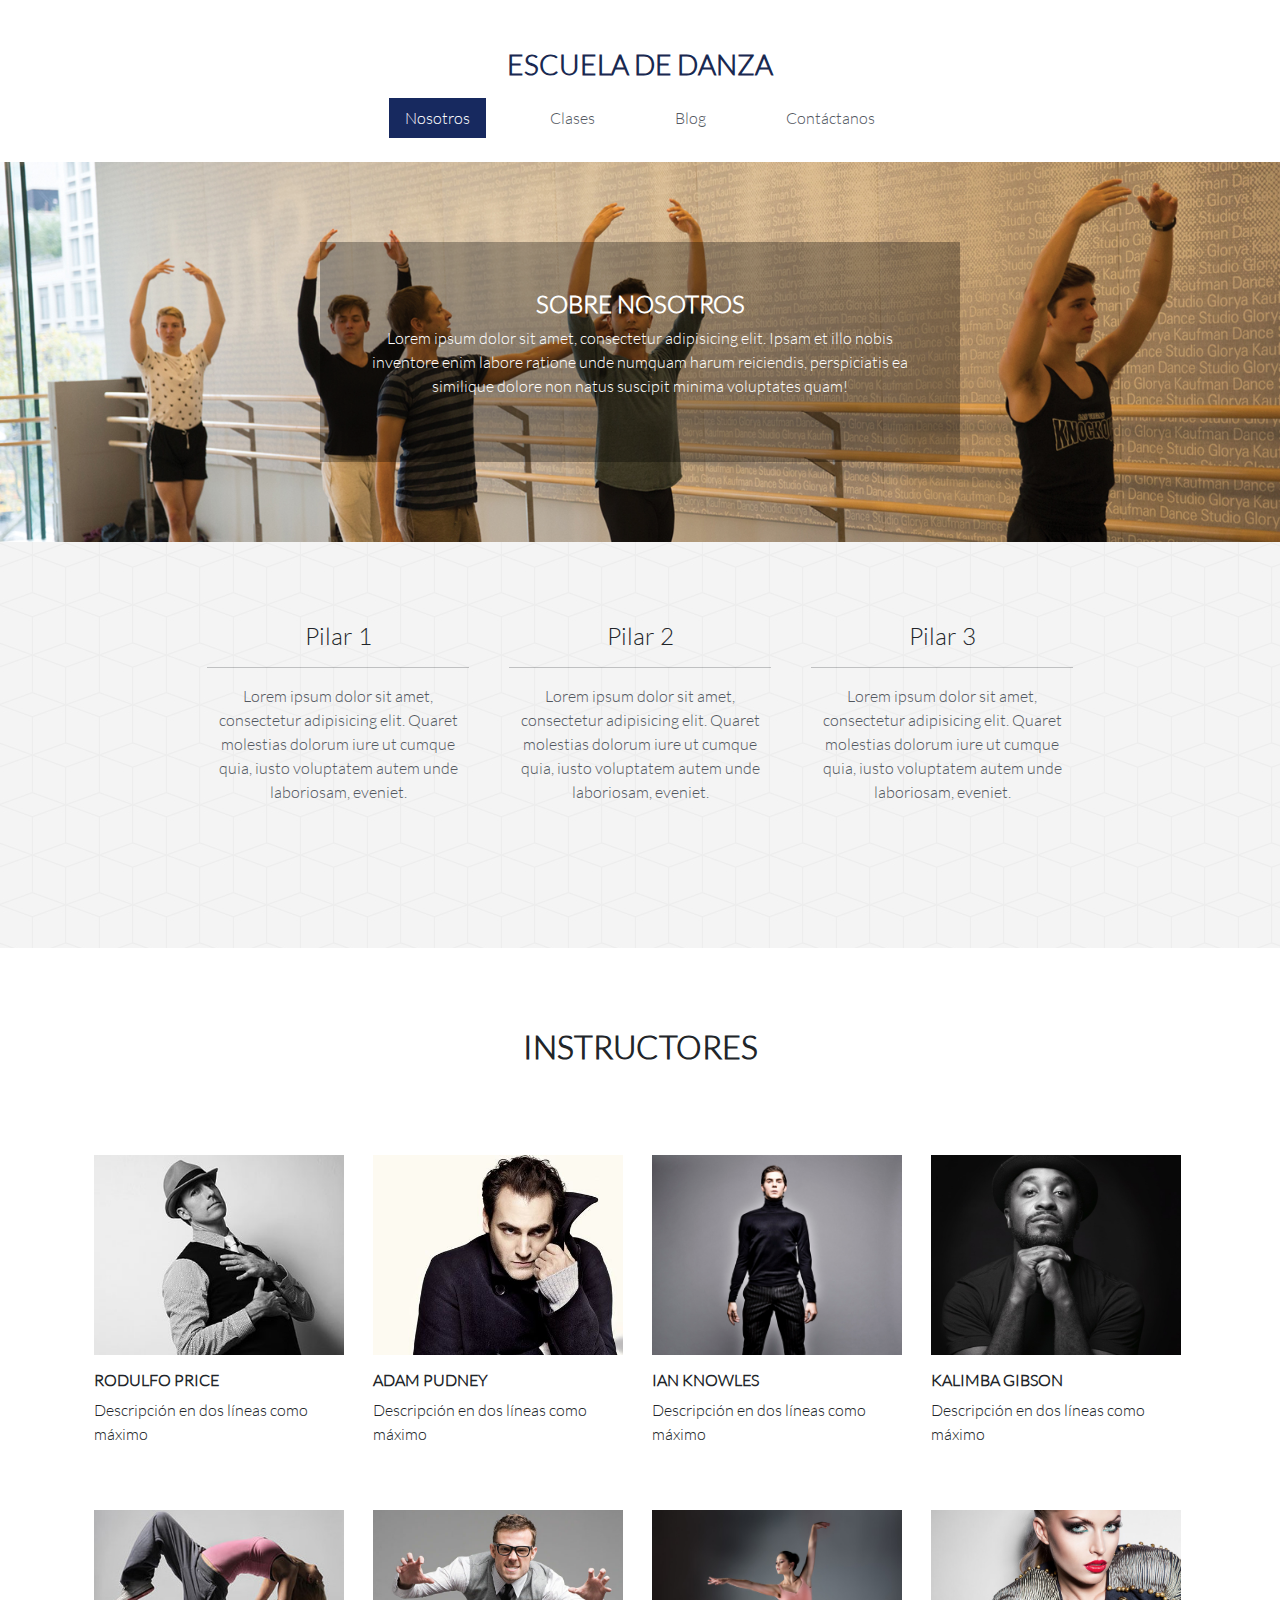
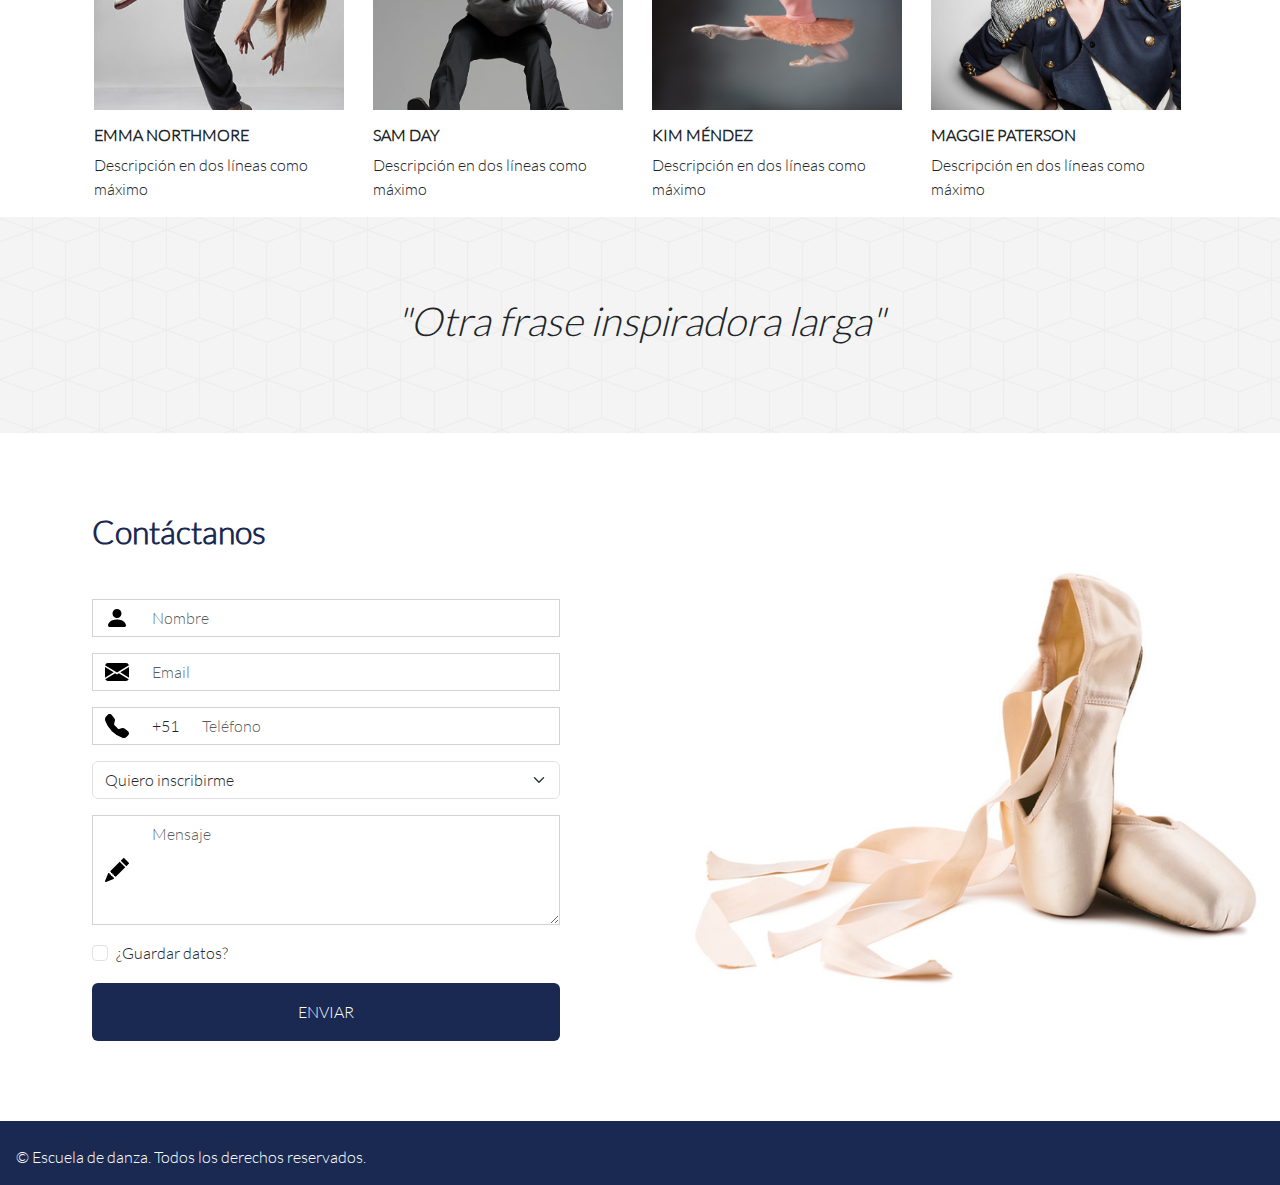
<file: escuela_danza/index.html>
<!DOCTYPE html>
<html lang="en">
<head>
  <meta charset="UTF-8">
  <meta name="viewport" content="width=device-width, initial-scale=1.0">
  <link href="https://cdn.jsdelivr.net/npm/bootstrap@5.3.3/dist/css/bootstrap.min.css" rel="stylesheet" integrity="sha384-QWTKZyjpPEjISv5WaRU9OFeRpok6YctnYmDr5pNlyT2bRjXh0JMhjY6hW+ALEwIH" crossorigin="anonymous">
  <link rel="stylesheet" href="css/utilities.css">
  <title>Escuela de Danza</title>
  <link rel="icon" href="img/profesor_2.jpg">
</head>
<body>
  <div class="text-center pt-5 pb-3 bg-white">
    <header class="d-inline-flex flex-column">
      <h3 class=" text-blue"><strong>ESCUELA DE DANZA</strong></h3>
      <nav class="navbar">
        <ul class="nav nav-pills column-gap-sm-5">
          <li class="nav-item"><a class="nav-link text-gray active" href="index.html">Nosotros</a></li>
          <li class="nav-item"><a class="nav-link text-gray" href="clases.html">Clases</a></li>
          <li class="nav-item"><a class="nav-link text-gray" href="blog.html">Blog</a></li>
          <li class="nav-item"><a class="nav-link text-gray" href="contactanos.html">Contáctanos</a></li>
        </ul>
      </nav>
    </header>
  </div>

  <div class="container-fluid p-5" id="slogan3">
    <div class="text-center vw-50 px-5 py-5 mx-auto bg-gray2 text-white">
      <h4><b>SOBRE NOSOTROS</b></h4>
      <p>
        Lorem ipsum dolor sit amet, consectetur adipisicing elit. Ipsam et illo
        nobis inventore enim labore ratione unde numquam harum reiciendis,
        perspiciatis ea similique dolore non natus suscipit minima voluptates
        quam!
      </p>
    </div>
  </div>

  <div class="container-fluid p-5 texture-2">
    <div class="pb-5 row text-center justify-content-center column-gap-sm-3">
      <div class="col-sm-3 text-dark-gray">
        <h4>Pilar 1</h4>
        <hr class="text-dark-gray">
        <p class="text-gray">
          Lorem ipsum dolor sit amet, consectetur adipisicing elit. Quaret
          molestias dolorum iure ut cumque quia, iusto voluptatem autem unde
          laboriosam, eveniet.
        </p>
      </div>
      <div class="col-sm-3">
        <h4>Pilar 2</h4>
        <hr class="text-dark-gray">
        <p class="text-gray">
          Lorem ipsum dolor sit amet, consectetur adipisicing elit. Quaret
          molestias dolorum iure ut cumque quia, iusto voluptatem autem unde
          laboriosam, eveniet.
        </p>
      </div>
      <div class="col-sm-3">
        <h4>Pilar 3</h4>
        <hr class="text-dark-gray">
        <p class="text-gray">
          Lorem ipsum dolor sit amet, consectetur adipisicing elit. Quaret
          molestias dolorum iure ut cumque quia, iusto voluptatem autem unde
          laboriosam, eveniet.
        </p>
      </div>
    </div>
  </div>

  <div class="container">
    <h2 class="text-center p-5"><b>INSTRUCTORES</b></h2>
    <div class="container">
      <div class="row mb-5">
        <div class="col-sm-3">
          <img class="thumbnail" src="img/profesor_4.jpg">
          <h6 class="mt-3"><b>RODULFO PRICE</b></h6>
          <p>Descripción en dos líneas como máximo</p>
        </div>
        <div class="col-sm-3">
          <img class="thumbnail" src="img/profesor_14.jpg">
          <h6 class="mt-3"><b>ADAM PUDNEY</b></h6>
          <p>Descripción en dos líneas como máximo</p>
        </div>
        <div class="col-sm-3">
          <img class="thumbnail" src="img/profesor_1.jpg">
          <h6 class="mt-3"><b>IAN KNOWLES</b></h6>
          <p>Descripción en dos líneas como máximo</p>
        </div>
        <div class="col-sm-3">
          <img class="thumbnail" src="img/profesor_10.jpg">
          <h6 class="mt-3"><b>KALIMBA GIBSON</b></h6>
          <p>Descripción en dos líneas como máximo</p>
        </div>
      </div>  
      <div class="row">
        <div class="col-sm-3">
          <img class="thumbnail" src="img/profesor_11.jpg">
          <h6 class="mt-3"><b>EMMA NORTHMORE</b></h6>
          <p>Descripción en dos líneas como máximo</p>
        </div>
        <div class="col-sm-3">
          <img class="thumbnail" src="img/profesor_12.jpg">
          <h6 class="mt-3"><b>SAM DAY</b></h6>
          <p>Descripción en dos líneas como máximo</p>
        </div>
        <div class="col-sm-3">
          <img class="thumbnail" src="img/profesor_9.jpg">
          <h6 class="mt-3"><b>KIM MÉNDEZ</b></h6>
          <p>Descripción en dos líneas como máximo</p>
        </div>
        <div class="col-sm-3">
          <img class="thumbnail" src="img/profesor_15.jpg">
          <h6 class="mt-3"><b>MAGGIE PATERSON</b></h6>
          <p>Descripción en dos líneas como máximo</p>
        </div>
      </div>
    </div>
  </div>

  <div class="container-fluid texture-2 text-center p-5">
    <h1><i>"Otra frase inspiradora larga"</i></h1>
  </div>

  <div class="container-fluid m-0" id="slogan2">
    <div class="p-5 col-sm-6">
        <h2 class="text-blue mb-5"><b>Contáctanos</b></h2>
        <form class="d-flex flex-column gap-3">
          <div class="input-group">
            <span class="input-group-text">
              <img src="img/person-fill.svg" width="24" height="24">
            </span>
            <input class="form-control" placeholder="Nombre" required>
          </div>
          <div class="input-group">
            <span class="input-group-text">
              <img src="img/envelope-fill.svg" width="24" height="24">
            </span>
            <input type="email" class="form-control" placeholder="Email" required>
          </div>
          <div class="input-group">
            <span class="input-group-text">
              <img src="img/telephone-fill.svg" width="24" height="24">
            </span>
            <span class="input-group-text">+51</span>
            <input type="tel" class="form-control" placeholder="Teléfono" required>
          </div>
          <select class="form-select" required>
            <option>Quiero inscribirme</option>
            <option>Quiero pedir más información</option>
            <option>Quiero un plan</option>
          </select>
          <div class="input-group">
            <span class="input-group-text">
              <img src="img/pencil-fill.svg" width="24" height="24">
            </span>
            <textarea class="form-control" placeholder="Mensaje" rows="4" required></textarea>
          </div>
          <div class="form-check">
            <input class="form-check-input" type="checkbox" id="remember_data">
            <label class="form-check-label" for="remember_data">¿Guardar datos?</label>
          </div>
          <button type="submit" class="btn btn-blue w-100 p-3">ENVIAR</button>
        </form>
    </div>
  </div>

  <p class="w-100 bg-blue text-white m-0 pt-4 pb-3 px-3">&copy; Escuela de danza. Todos los derechos reservados.</p>

  <script src="https://cdn.jsdelivr.net/npm/bootstrap@5.3.3/dist/js/bootstrap.bundle.min.js" integrity="sha384-YvpcrYf0tY3lHB60NNkmXc5s9fDVZLESaAA55NDzOxhy9GkcIdslK1eN7N6jIeHz" crossorigin="anonymous"></script>
</body>
</html>
</file>
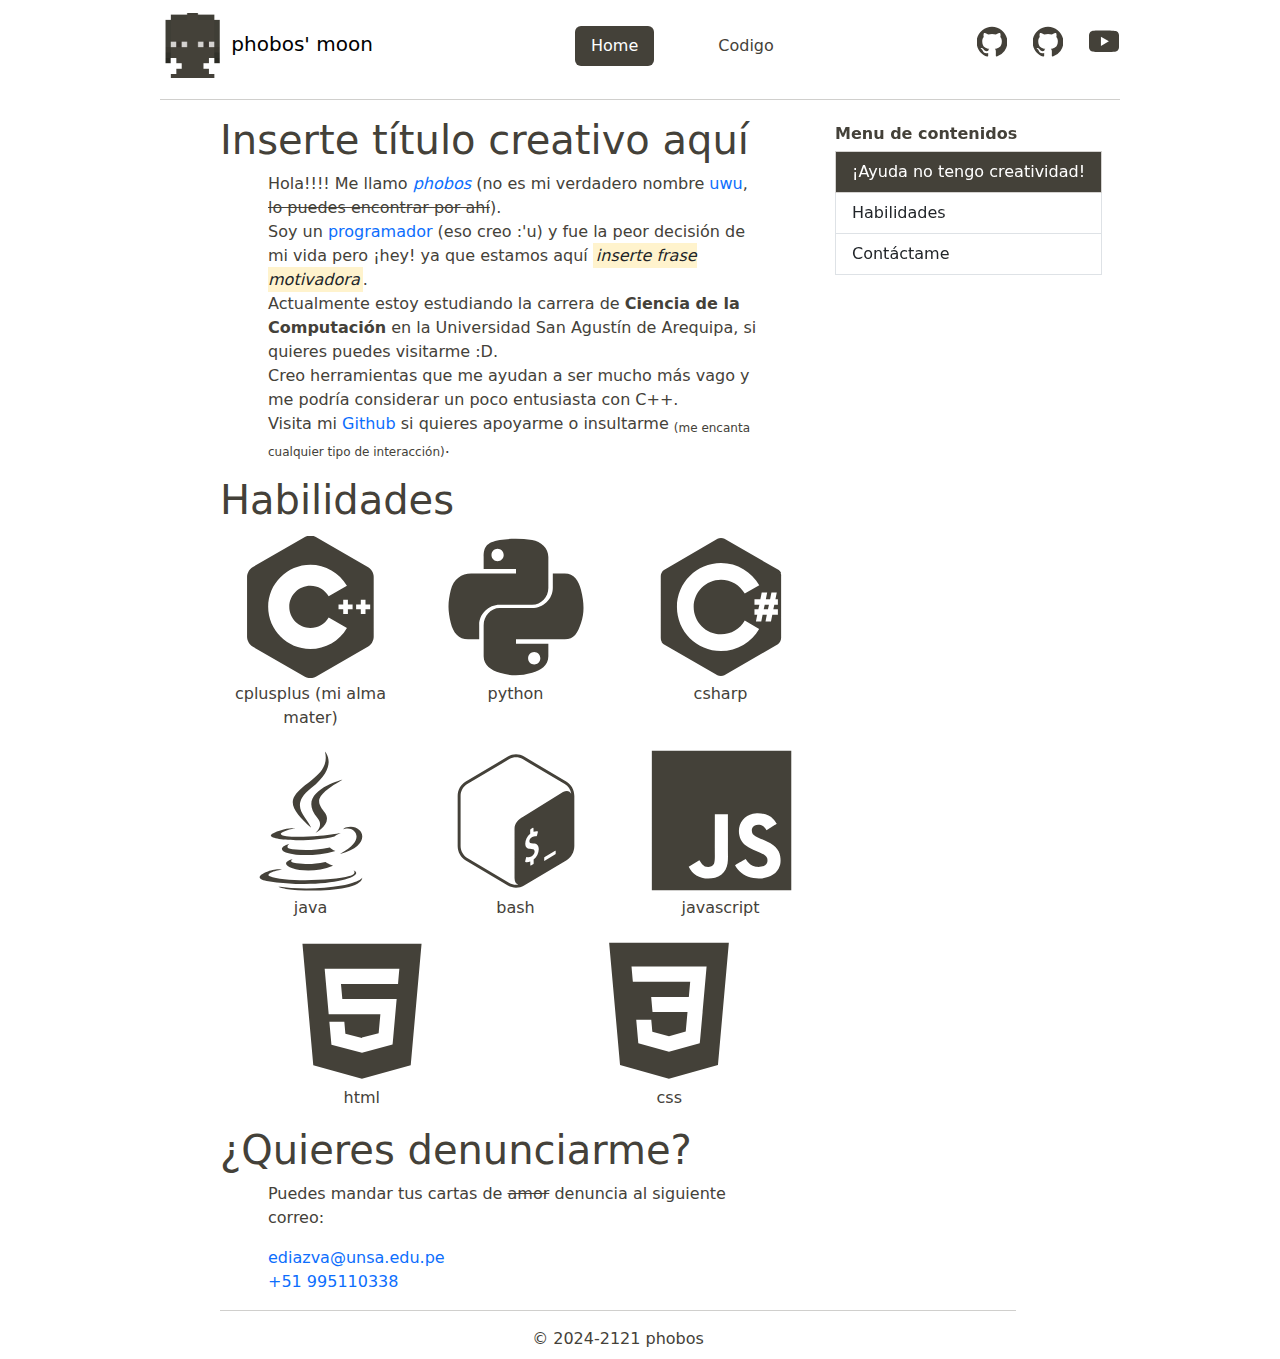
<file: tarea 5/index.html>
<!DOCTYPE html>
<html lang="en">
<head>
  <meta charset="UTF-8">
  <meta name="viewport" content="width=device-width, initial-scale=1.0">
  <title>phobos' moon</title>
  <link href="https://cdn.jsdelivr.net/npm/bootstrap@5.3.3/dist/css/bootstrap.min.css" rel="stylesheet" integrity="sha384-QWTKZyjpPEjISv5WaRU9OFeRpok6YctnYmDr5pNlyT2bRjXh0JMhjY6hW+ALEwIH" crossorigin="anonymous">
  <link rel="stylesheet" href="styles/main.css">
</head>
<body class="theme">
  <div class="bg-white px-md-10 sticky-top">
    <nav class="navbar navbar-expand-md pb-0">
      <div class="navbar-brand">
        <img width="65" height="65" src="images/avatar.png">
        phobos' moon
      </div>
      <button class="navbar-toggler" type="button" data-bs-toggle="offcanvas" data-bs-target="#navbar-collapsable">
        <span class="navbar-toggler-icon"></span>
      </button>
      <div id="navbar-collapsable" class="offcanvas offcanvas-end">
        <div class="offcanvas-header">
          <button type="button" class="btn-close" data-bs-dismiss="offcanvas"></button>
        </div>
        <div id="navbar-collapsable-body" class="offcanvas-body">
          <ul class="nav nav-pills column-gap-5 flex-grow-1 justify-content-center">
            <li class="nav-item"><a class="nav-link active" href="index.html">Home</a></li>
            <li class="nav-item"><a class="nav-link" href="code.html">Codigo</a></li>
          </ul>
          <ul class="nav column-gap-4 justify-content-center">
            <li class="nav-item">
              <svg xmlns="http://www.w3.org/2000/svg" width="32" height="32" class="bi" data-overcolor="black" viewBox="0 0 16 16">
                <path d="M8 0C3.58 0 0 3.58 0 8c0 3.54 2.29 6.53 5.47 7.59.4.07.55-.17.55-.38 0-.19-.01-.82-.01-1.49-2.01.37-2.53-.49-2.69-.94-.09-.23-.48-.94-.82-1.13-.28-.15-.68-.52-.01-.53.63-.01 1.08.58 1.23.82.72 1.21 1.87.87 2.33.66.07-.52.28-.87.51-1.07-1.78-.2-3.64-.89-3.64-3.95 0-.87.31-1.59.82-2.15-.08-.2-.36-1.02.08-2.12 0 0 .67-.21 2.2.82.64-.18 1.32-.27 2-.27s1.36.09 2 .27c1.53-1.04 2.2-.82 2.2-.82.44 1.1.16 1.92.08 2.12.51.56.82 1.27.82 2.15 0 3.07-1.87 3.75-3.65 3.95.29.25.54.73.54 1.48 0 1.07-.01 1.93-.01 2.2 0 .21.15.46.55.38A8.01 8.01 0 0 0 16 8c0-4.42-3.58-8-8-8"/>
              </svg>
            </li>
            <li class="nav-item">
              <svg xmlns="http://www.w3.org/2000/svg" width="32" height="32" class="bi" data-overcolor="black" viewBox="0 0 16 16">
                <path d="M8 0C3.58 0 0 3.58 0 8c0 3.54 2.29 6.53 5.47 7.59.4.07.55-.17.55-.38 0-.19-.01-.82-.01-1.49-2.01.37-2.53-.49-2.69-.94-.09-.23-.48-.94-.82-1.13-.28-.15-.68-.52-.01-.53.63-.01 1.08.58 1.23.82.72 1.21 1.87.87 2.33.66.07-.52.28-.87.51-1.07-1.78-.2-3.64-.89-3.64-3.95 0-.87.31-1.59.82-2.15-.08-.2-.36-1.02.08-2.12 0 0 .67-.21 2.2.82.64-.18 1.32-.27 2-.27s1.36.09 2 .27c1.53-1.04 2.2-.82 2.2-.82.44 1.1.16 1.92.08 2.12.51.56.82 1.27.82 2.15 0 3.07-1.87 3.75-3.65 3.95.29.25.54.73.54 1.48 0 1.07-.01 1.93-.01 2.2 0 .21.15.46.55.38A8.01 8.01 0 0 0 16 8c0-4.42-3.58-8-8-8"/>
              </svg>
            </li>
            <li class="nav-item">
              <svg xmlns="http://www.w3.org/2000/svg" width="32" height="32" class="bi" data-overcolor="red" viewBox="0 0 16 16">
                <path d="M8.051 1.999h.089c.822.003 4.987.033 6.11.335a2.01 2.01 0 0 1 1.415 1.42c.101.38.172.883.22 1.402l.01.104.022.26.008.104c.065.914.073 1.77.074 1.957v.075c-.001.194-.01 1.108-.082 2.06l-.008.105-.009.104c-.05.572-.124 1.14-.235 1.558a2.01 2.01 0 0 1-1.415 1.42c-1.16.312-5.569.334-6.18.335h-.142c-.309 0-1.587-.006-2.927-.052l-.17-.006-.087-.004-.171-.007-.171-.007c-1.11-.049-2.167-.128-2.654-.26a2.01 2.01 0 0 1-1.415-1.419c-.111-.417-.185-.986-.235-1.558L.09 9.82l-.008-.104A31 31 0 0 1 0 7.68v-.123c.002-.215.01-.958.064-1.778l.007-.103.003-.052.008-.104.022-.26.01-.104c.048-.519.119-1.023.22-1.402a2.01 2.01 0 0 1 1.415-1.42c.487-.13 1.544-.21 2.654-.26l.17-.007.172-.006.086-.003.171-.007A100 100 0 0 1 7.858 2zM6.4 5.209v4.818l4.157-2.408z"/>
              </svg>
            </li>
          </ul>
        </div>
      </div>
    </nav>
    <hr>
  </div>


  <div id="main-container" data-bs-spy="scroll" data-bs-target="#nav-pages" class="container px-md-10 mx-sm-5 my-2 row">
    <div class="col">
      <h1 id="first-link">Inserte título creativo aquí</h1>
      <p class="mx-sm-5">
          Hola!!!! Me llamo <a href="https://science.nasa.gov/wp-content/uploads/2017/11/phobos-pia10368-1920x1200-1.jpg?w=1280&format=webp"><i>phobos</i></a> (no es mi verdadero nombre <a href="https://es.wikipedia.org/wiki/Discapacidad_intelectual">uwu</a>, <s>lo puedes encontrar por ahí</s>).<br>
          Soy un <a href="https://es.wikipedia.org/wiki/Pobreza">programador</a> (eso creo :'u) y fue la peor decisión de mi vida pero ¡hey! ya que estamos aquí <mark><i>inserte frase motivadora</i></mark>. <br>
          Actualmente estoy estudiando la carrera de <b>Ciencia de la Computación</b> en la Universidad San Agustín de Arequipa, si quieres puedes visitarme :D. <br>
          Creo herramientas que me ayudan a ser mucho más vago y me podría considerar un poco entusiasta con C++. <br>
          Visita mi <a href="https://github.com/doomed-phobos">Github</a> si quieres apoyarme o insultarme <sub>(me encanta cualquier tipo de interacción)</sub>.
        </p>
      <h1 id="second-link">Habilidades</h1>
      <div id="habilidades" class="mx-lg-10">
        <div class="row text-center">
          <div class="col-sm">
            <svg class="bi" data-overcolor="#004482" viewBox="0 0 128 128" xmlns="http://www.w3.org/2000/svg">
              <path d="M63.443 0c-1.782 0-3.564.39-4.916 1.172L11.594 28.27C8.89 29.828 6.68 33.66 6.68 36.78v54.197c0 1.562.55 3.298 1.441 4.841l-.002.002c.89 1.543 2.123 2.89 3.475 3.672l46.931 27.094c2.703 1.562 7.13 1.562 9.832 0h.002l46.934-27.094c1.352-.78 2.582-2.129 3.473-3.672.89-1.543 1.441-3.28 1.441-4.843V36.779c0-1.557-.55-3.295-1.441-4.838v-.002c-.891-1.545-2.121-2.893-3.473-3.67L68.359 1.173C67.008.39 65.226 0 63.443 0zm.002 26.033c13.465 0 26.02 7.246 32.77 18.91l-16.38 9.479c-3.372-5.836-9.66-9.467-16.39-9.467-10.432 0-18.922 8.49-18.922 18.924S53.013 82.8 63.445 82.8c6.735 0 13.015-3.625 16.395-9.465l16.375 9.477c-6.746 11.662-19.305 18.91-32.77 18.91-20.867 0-37.843-16.977-37.843-37.844s16.976-37.844 37.843-37.844v-.002zM92.881 57.57h4.201v4.207h4.203v4.203h-4.203v4.207h-4.201V65.98h-4.207v-4.203h4.207V57.57zm15.765 0h4.208v4.207h4.203v4.203h-4.203v4.207h-4.208V65.98h-4.205v-4.203h4.205V57.57z"/>
            </svg>
            <p>cplusplus (mi alma mater)</p>
          </div>
          <div class="col-sm">
            <svg class="bi" data-overcolor="#FFD845" viewBox="0 0 128 128">
              <path d="M49.33 62h29.159C86.606 62 93 55.132 93 46.981V19.183c0-7.912-6.632-13.856-14.555-15.176-5.014-.835-10.195-1.215-15.187-1.191-4.99.023-9.612.448-13.805 1.191C37.098 6.188 35 10.758 35 19.183V30h29v4H23.776c-8.484 0-15.914 5.108-18.237 14.811-2.681 11.12-2.8 17.919 0 29.53C7.614 86.983 12.569 93 21.054 93H31V79.952C31 70.315 39.428 62 49.33 62zm-1.838-39.11c-3.026 0-5.478-2.479-5.478-5.545 0-3.079 2.451-5.581 5.478-5.581 3.015 0 5.479 2.502 5.479 5.581-.001 3.066-2.465 5.545-5.479 5.545zm74.789 25.921C120.183 40.363 116.178 34 107.682 34H97v12.981C97 57.031 88.206 65 78.489 65H49.33C41.342 65 35 72.326 35 80.326v27.8c0 7.91 6.745 12.564 14.462 14.834 9.242 2.717 17.994 3.208 29.051 0C85.862 120.831 93 116.549 93 108.126V97H64v-4h43.682c8.484 0 11.647-5.776 14.599-14.66 3.047-9.145 2.916-17.799 0-29.529zm-41.955 55.606c3.027 0 5.479 2.479 5.479 5.547 0 3.076-2.451 5.579-5.479 5.579-3.015 0-5.478-2.502-5.478-5.579 0-3.068 2.463-5.547 5.478-5.547z"></path>
            </svg>
            <p>python</p>
          </div>
          <div class="col-sm">
            <svg class="bi" data-overcolor="#68217A" viewBox="0 0 128 128">
              <path d="M117.5 33.5l.3-.2c-.6-1.1-1.5-2.1-2.4-2.6L67.1 2.9c-.8-.5-1.9-.7-3.1-.7-1.2 0-2.3.3-3.1.7l-48 27.9c-1.7 1-2.9 3.5-2.9 5.4v55.7c0 1.1.2 2.3.9 3.4l-.2.1c.5.8 1.2 1.5 1.9 1.9l48.2 27.9c.8.5 1.9.7 3.1.7 1.2 0 2.3-.3 3.1-.7l48-27.9c1.7-1 2.9-3.5 2.9-5.4V36.1c.1-.8 0-1.7-.4-2.6zm-53.5 70c-21.8 0-39.5-17.7-39.5-39.5S42.2 24.5 64 24.5c14.7 0 27.5 8.1 34.3 20l-13 7.5C81.1 44.5 73.1 39.5 64 39.5c-13.5 0-24.5 11-24.5 24.5s11 24.5 24.5 24.5c9.1 0 17.1-5 21.3-12.4l12.9 7.6c-6.8 11.8-19.6 19.8-34.2 19.8zM115 62h-3.2l-.9 4h4.1v5h-5l-1.2 6h-4.9l1.2-6h-3.8l-1.2 6h-4.8l1.2-6H94v-5h3.5l.9-4H94v-5h5.3l1.2-6h4.9l-1.2 6h3.8l1.2-6h4.8l-1.2 6h2.2v5zm-12.7 4h3.8l.9-4h-3.8z"></path>
            </svg>
            <p>csharp<p>
          </div>
        </div>
        <div class="row text-center">
          <div class="col-sm">
            <svg class="bi" data-overcolor="#EA2D2E" viewBox="0 0 128 128">
              <path d="M47.617 98.12c-19.192 5.362 11.677 16.439 36.115 5.969-4.003-1.556-6.874-3.351-6.874-3.351-10.897 2.06-15.952 2.222-25.844 1.092-8.164-.935-3.397-3.71-3.397-3.71zm33.189-10.46c-14.444 2.779-22.787 2.69-33.354 1.6-8.171-.845-2.822-4.805-2.822-4.805-21.137 7.016 11.767 14.977 41.309 6.336-3.14-1.106-5.133-3.131-5.133-3.131zm11.319-60.575c.001 0-42.731 10.669-22.323 34.187 6.024 6.935-1.58 13.17-1.58 13.17s15.289-7.891 8.269-17.777c-6.559-9.215-11.587-13.793 15.634-29.58zm9.998 81.144s3.529 2.91-3.888 5.159c-14.102 4.272-58.706 5.56-71.095.171-4.45-1.938 3.899-4.625 6.526-5.192 2.739-.593 4.303-.485 4.303-.485-4.952-3.487-32.013 6.85-13.742 9.815 49.821 8.076 90.817-3.637 77.896-9.468zM85 77.896c2.395-1.634 5.703-3.053 5.703-3.053s-9.424 1.685-18.813 2.474c-11.494.964-23.823 1.154-30.012.326-14.652-1.959 8.033-7.348 8.033-7.348s-8.812-.596-19.644 4.644C17.455 81.134 61.958 83.958 85 77.896zm5.609 15.145c-.108.29-.468.616-.468.616 31.273-8.221 19.775-28.979 4.822-23.725-1.312.464-2 1.543-2 1.543s.829-.334 2.678-.72c7.559-1.575 18.389 10.119-5.032 22.286zM64.181 70.069c-4.614-10.429-20.26-19.553.007-35.559C89.459 14.563 76.492 1.587 76.492 1.587c5.23 20.608-18.451 26.833-26.999 39.667-5.821 8.745 2.857 18.142 14.688 28.815zm27.274 51.748c-19.187 3.612-42.854 3.191-56.887.874 0 0 2.874 2.38 17.646 3.331 22.476 1.437 57-.8 57.816-11.436.001 0-1.57 4.032-18.575 7.231z"></path>
            </svg>
            <p>java</p>
          </div>
          <div class="col-sm">
            <svg class="bi" data-overcolor="#293138" viewBox="0 0 128 128">
              <path fill="none" d="M-143.76 4.24h119.53v119.53h-119.53z"></path><path d="M109.01 28.64L71.28 6.24c-2.25-1.33-4.77-2-7.28-2s-5.03.67-7.28 2.01l-37.74 22.4c-4.5 2.67-7.28 7.61-7.28 12.96v44.8c0 5.35 2.77 10.29 7.28 12.96l37.73 22.4c2.25 1.34 4.76 2 7.28 2 2.51 0 5.03-.67 7.28-2l37.74-22.4c4.5-2.67 7.28-7.62 7.28-12.96V41.6c0-5.34-2.77-10.29-7.28-12.96zM79.79 98.59l.06 3.22c0 .39-.25.83-.55.99l-1.91 1.1c-.3.15-.56-.03-.56-.42l-.03-3.17c-1.63.68-3.29.84-4.34.42-.2-.08-.29-.37-.21-.71l.69-2.91c.06-.23.18-.46.34-.6.06-.06.12-.1.18-.13.11-.06.22-.07.31-.03 1.14.38 2.59.2 3.99-.5 1.78-.9 2.97-2.72 2.95-4.52-.02-1.64-.9-2.31-3.05-2.33-2.74.01-5.3-.53-5.34-4.57-.03-3.32 1.69-6.78 4.43-8.96l-.03-3.25c0-.4.24-.84.55-1l1.85-1.18c.3-.15.56.04.56.43l.03 3.25c1.36-.54 2.54-.69 3.61-.44.23.06.34.38.24.75l-.72 2.88c-.06.22-.18.44-.33.58a.77.77 0 01-.19.14c-.1.05-.19.06-.28.05-.49-.11-1.65-.36-3.48.56-1.92.97-2.59 2.64-2.58 3.88.02 1.48.77 1.93 3.39 1.97 3.49.06 4.99 1.58 5.03 5.09.05 3.44-1.79 7.15-4.61 9.41zm19.78-5.41c0 .3-.04.58-.29.72l-9.54 5.8c-.25.15-.45.02-.45-.28v-2.46c0-.3.18-.46.43-.61l9.4-5.62c.25-.15.45-.02.45.28v2.17zm6.56-55.09l-35.7 22.05c-4.45 2.6-7.73 5.52-7.74 10.89v43.99c0 3.21 1.3 5.29 3.29 5.9-.65.11-1.32.19-1.98.19-2.09 0-4.15-.57-5.96-1.64l-37.73-22.4c-3.69-2.19-5.98-6.28-5.98-10.67V41.6c0-4.39 2.29-8.48 5.98-10.67l37.74-22.4c1.81-1.07 3.87-1.64 5.96-1.64s4.15.57 5.96 1.64l37.74 22.4c3.11 1.85 5.21 5.04 5.8 8.63-1.27-2.67-4.09-3.39-7.38-1.47z"></path>
            </svg>
            <p>bash</p>
          </div>
          <div class="col-sm">
            <svg class="bi" data-overcolor="#F0DB4F" viewBox="0 0 128 128">
              <path d="M2 1v125h125V1H2zm66.119 106.513c-1.845 3.749-5.367 6.212-9.448 7.401-6.271 1.44-12.269.619-16.731-2.059-2.986-1.832-5.318-4.652-6.901-7.901l9.52-5.83c.083.035.333.487.667 1.071 1.214 2.034 2.261 3.474 4.319 4.485 2.022.69 6.461 1.131 8.175-2.427 1.047-1.81.714-7.628.714-14.065C58.433 78.073 58.48 68 58.48 58h11.709c0 11 .06 21.418 0 32.152.025 6.58.596 12.446-2.07 17.361zm48.574-3.308c-4.07 13.922-26.762 14.374-35.83 5.176-1.916-2.165-3.117-3.296-4.26-5.795 4.819-2.772 4.819-2.772 9.508-5.485 2.547 3.915 4.902 6.068 9.139 6.949 5.748.702 11.531-1.273 10.234-7.378-1.333-4.986-11.77-6.199-18.873-11.531-7.211-4.843-8.901-16.611-2.975-23.335 1.975-2.487 5.343-4.343 8.877-5.235l3.688-.477c7.081-.143 11.507 1.727 14.756 5.355.904.916 1.642 1.904 3.022 4.045-3.772 2.404-3.76 2.381-9.163 5.879-1.154-2.486-3.069-4.046-5.093-4.724-3.142-.952-7.104.083-7.926 3.403-.285 1.023-.226 1.975.227 3.665 1.273 2.903 5.545 4.165 9.377 5.926 11.031 4.474 14.756 9.271 15.672 14.981.882 4.916-.213 8.105-.38 8.581z"></path>
            </svg>
            <p>javascript</p>
          </div>
        </div>
        <div class="row justify-content-center text-center">
          <div class="col-sm">
            <svg class="bi" data-overcolor="#E44D26" viewBox="0 0 128 128">
              <path d="M9.032 2l10.005 112.093 44.896 12.401 45.02-12.387L118.968 2H9.032zm89.126 26.539l-.627 7.172L97.255 39H44.59l1.257 14h50.156l-.336 3.471-3.233 36.119-.238 2.27L64 102.609v.002l-.034.018-28.177-7.423L33.876 74h13.815l.979 10.919L63.957 89H64v-.546l15.355-3.875L80.959 67H33.261l-3.383-38.117L29.549 25h68.939l-.33 3.539z"></path>
            </svg>
            <p>html</p>
          </div>
          <div class="col-sm">
            <svg class="bi" data-overcolor="#1572B6" viewBox="0 0 128 128">
              <path d="M8.76 1l10.055 112.883 45.118 12.58 45.244-12.626L119.24 1H8.76zm89.591 25.862l-3.347 37.605.01.203-.014.467v-.004l-2.378 26.294-.262 2.336L64 101.607v.001l-.022.019-28.311-7.888L33.75 72h13.883l.985 11.054 15.386 4.17-.004.008v-.002l15.443-4.229L81.075 65H48.792l-.277-3.043-.631-7.129L47.553 51h34.749l1.264-14H30.64l-.277-3.041-.63-7.131L29.401 23h69.281l-.331 3.862z"></path>
            </svg>
            <p>css</p>
          </div>
        </div>
      </div>
      <h1 id="third-link">¿Quieres denunciarme?</h1>
      <p class="mx-sm-5">
        Puedes mandar tus cartas de <s>amor</s> denuncia al siguiente correo:
      </p>
      <a class="mx-5" href="mailto:ediazva@unsa.edu.pe">ediazva@unsa.edu.pe</a><br>
      <a class="mx-5">+51 995110338</a>
    </div>

    <div id="lateral-slider-container" class="col-3">
      <div id="lateral-slider" class="position-fixed mt-2">
        <h6><b>Menu de contenidos</b></h6>
        <div id="nav-pages" class="list-group">
          <a class="list-group-item" href="#first-link">¡Ayuda no tengo creatividad!</a>
          <a class="list-group-item" href="#second-link">Habilidades</a>
          <a class="list-group-item" href="#third-link">Contáctame</a>
        </div>
      </div>
    </div>

    <footer class="text-center">
      <hr>
      &copy; 2024-2121 phobos
    </footer>
  </div>

  <script>
    document.querySelectorAll(".bi").forEach((el) => {
      el.addEventListener("mouseenter", () => el.style["fill"] = el.dataset.overcolor);
      el.addEventListener("mouseleave", () => el.style["fill"] = "");
    });
  </script>
  <script src="scripts/main.js"></script>
  <script src="https://cdn.jsdelivr.net/npm/bootstrap@5.3.3/dist/js/bootstrap.bundle.min.js" integrity="sha384-YvpcrYf0tY3lHB60NNkmXc5s9fDVZLESaAA55NDzOxhy9GkcIdslK1eN7N6jIeHz" crossorigin="anonymous"></script>
</body>
</html>
</file>
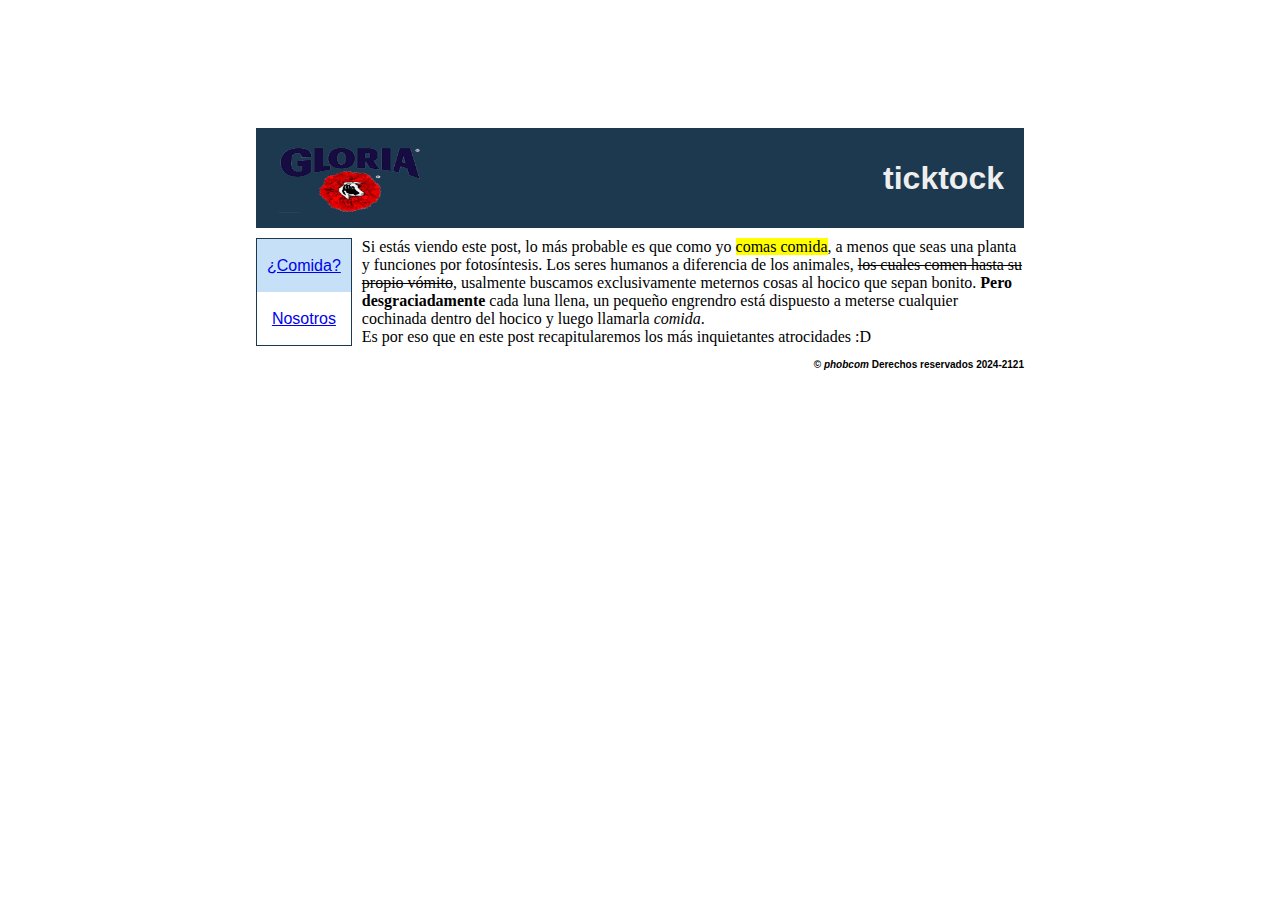
<file: tarea_1/index.html>
<!DOCTYPE html>
<html>
  <head>
    <style>
      h1 {
        color: #eee;
        font-family: Arial, Helvetica;
      }

      body {
        margin: 10% 20% 0 20%;
        padding: 0;
      }

      header {
        display: flex;
        padding: 0 20px 0 20px;
        align-items: center;
        justify-content: space-between;
        background-color: #1C3950;
      }

      #header_icon {
        width: 150px;
        height: 100px;
      }

      #content {
        display: flex;
        width: 100%;
        gap: 10px;
        margin-top: 10px;
      }

      #content_menu {
        text-align: center;
        font-family: "Enriqueta", arial, sans-serif;
        border-spacing: 0;
        border: 1px solid #1C3950;
      }

      #content_menu td {
        padding: 3px 10px;
      }

      #content_menu tr:nth-child(1) {
        background-color: #c5e0f7;
      }
      
      #content_menu tr:nth-child(2) {
        background-color: white;
      }

      #content_text {
        flex-grow: 1;
      }

      footer {
        font-size: x-small;
        font-family: "Muli", sans-serif;
        float: right;
      }
    </style>

    <title>Gloria</title>
  </head>
  <body>
    <header>
      <img src="./header_icon.png" id="header_icon">
      <h1>ticktock</h1>
    </header>
    <span id="content">
      <table id="content_menu">
        <tr><td><a href="./comida.html">¿Comida?</a></td></tr>
        <tr><td><a href="./nosotros.html">Nosotros</a></td></tr>
        </table>
      <div id="content_text">
        Si estás viendo este post, lo más probable es que como yo <mark>comas comida</mark>, a menos que seas una planta y funciones por fotosíntesis.
        Los seres humanos a diferencia de los animales, <del>los cuales comen hasta su propio vómito</del>, usalmente buscamos exclusivamente meternos cosas al hocico 
        que sepan bonito. <strong>Pero desgraciadamente</strong> cada luna llena, un pequeño engrendro está dispuesto a meterse cualquier cochinada dentro del hocico y 
        luego llamarla <i>comida</i>. <br>
        Es por eso que en este post recapitularemos los más inquietantes atrocidades :D 
      </div>
    </span>
    <footer>
      <h4>&copy <i>phobcom</i> Derechos reservados 2024-2121 </h4>
    </footer>
  </body>
</html>
</file>
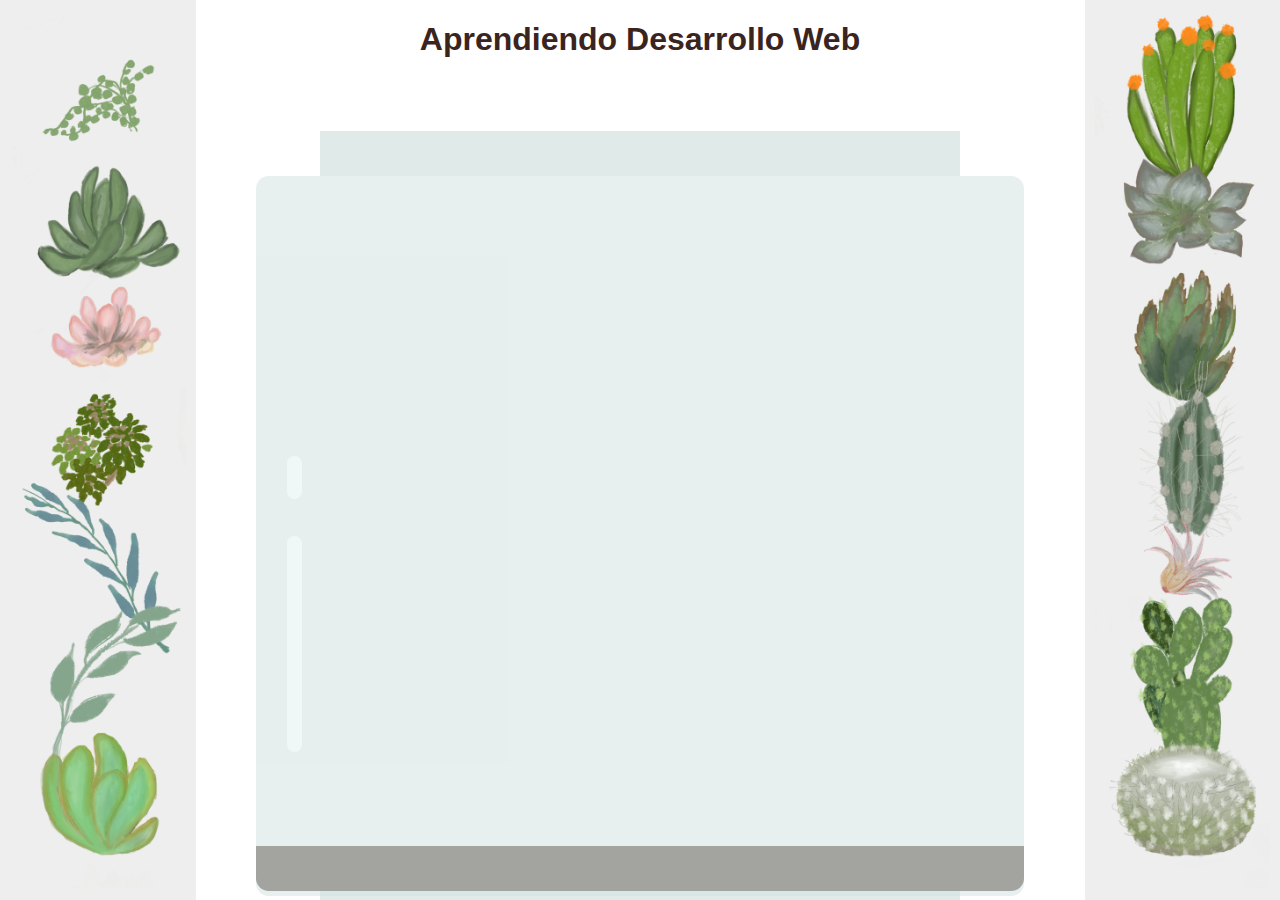
<file: tarea_2/index.html>
<!DOCTYPE html>
<html lang="en">
	<head>
		<title>Desarrollo Web</title>
		<meta charset="utf-8" />
		<meta http-equiv="X-UA-Compatible" content="IE=edge" />
		<meta name="viewport" content="width=device-width, initial-scale=1" />
		<link rel="stylesheet" href="./style.css">
		<!-- import the webpage's stylesheet -->
	</head>

	<body>
		<div id="page">
			<h1>Aprendiendo Desarrollo Web</h1>

			<div id="left-container" class="container">
				<div class="plant-holder">
					<img class="plant" alt="plant" id="plant1" src="./images/plant1.png" />
				</div>
				<div class="plant-holder">
					<img class="plant" alt="plant" id="plant2" src="./images/plant2.png" />
				</div>
				<div class="plant-holder">
					<img class="plant" alt="plant" id="plant3" src="./images/plant3.png" />
				</div>
				<div class="plant-holder">
					<img class="plant" alt="plant" id="plant4" src="./images/plant4.png" />
				</div>
				<div class="plant-holder">
					<img class="plant" alt="plant" id="plant5" src="./images/plant5.png" />
				</div>
				<div class="plant-holder">
					<img class="plant" alt="plant" id="plant6" src="./images/plant6.png" />
				</div>
				<div class="plant-holder">
					<img class="plant" alt="plant" id="plant7" src="./images/plant7.png" />
				</div>
			</div>
			<div id="right-container" class="container">
				<div class="plant-holder">
					<img class="plant" alt="plant" id="plant8" src="./images/plant8.png" />
				</div>
				<div class="plant-holder">
					<img class="plant" alt="plant" id="plant9" src="./images/plant9.png" />
				</div>
				<div class="plant-holder">
					<img class="plant" alt="plant" id="plant10" src="./images/plant10.png" />
				</div>
				<div class="plant-holder">
					<img class="plant" alt="plant" id="plant11" src="./images/plant11.png" />
				</div>
				<div class="plant-holder">
					<img class="plant" alt="plant" id="plant12" src="./images/plant12.png" />
				</div>
				<div class="plant-holder">
					<img class="plant" alt="plant" id="plant13" src="./images/plant13.png" />
				</div>
				<div class="plant-holder">
					<img class="plant" alt="plant" id="plant14" src="./images/plant14.png" />
				</div>
			</div>

			<div id="glcont">
				<div class="jar-top"></div>
				<div class="jar-walls">
					<div class="jar-glossy-long"></div>
					<div class="jar-glossy-short"></div>
				</div>
				<div class="dirt"></div>
				<div class="jar-bottom"></div>
			</div>
		</div>
	</body>
</html>
</file>
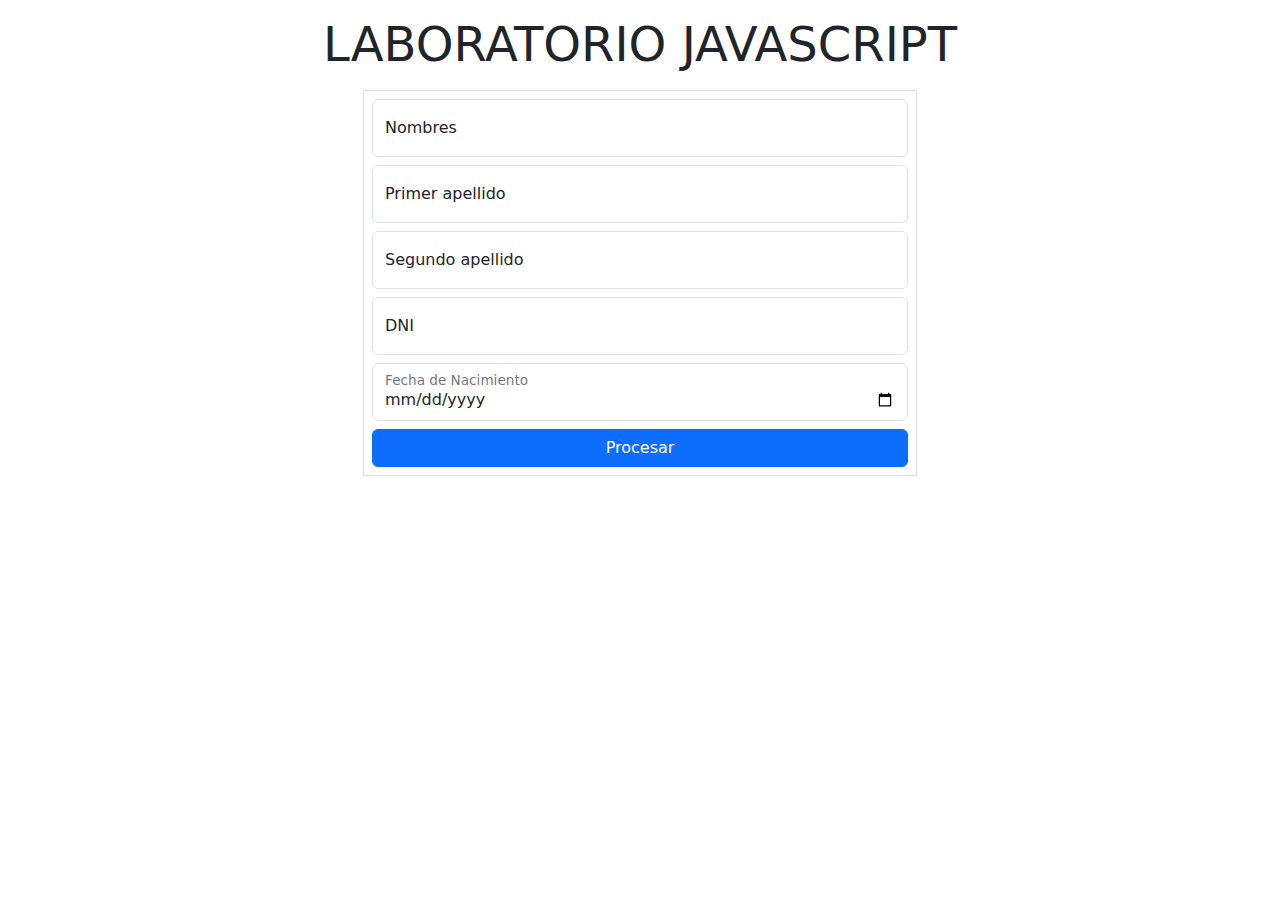
<file: tarea_4/index.html>
<!DOCTYPE html>
<html lang="en">
<head>
  <meta charset="UTF-8">
  <meta name="viewport" content="width=device-width, initial-scale=1.0">
  <title>Document</title>
  <link rel="stylesheet" href="bootstrap.min.css">
</head>
<body>
  <div class="container p-3 text-center">
    <p class="display-5 col fw-normal">
      LABORATORIO
      JAVASCRIPT
    </p>
    <div class="toast-container position-absolute start-50">
      <div id="error-toast" class="toast" role="alert">
        <div class="d-flex justify-content-between toast-body">
          <strong id="toast-text" class="text-danger">Hello!</strong>
          <button type="button" class="btn-close" data-bs-dismiss="toast"></button>
        </div>
      </div>
    </div>
    <div class="d-sm-flex column-gap-2 justify-content-center">
      <form class="col-sm-6 border p-2 d-flex flex-column row-gap-2" action="#" onsubmit="return process_data(this)">
        <div class="form-floating">
          <input class="form-control" type="text" placeholder="Nombres" required> 
          <label>Nombres</label>
        </div>
        <div class="form-floating">
          <input class="form-control" type="text" placeholder="Primer apellido" required>
          <label>Primer apellido</label>
        </div>
        <div class="form-floating">
          <input class="form-control" type="text" placeholder="Segundo apellido" required>
          <label>Segundo apellido</label>
        </div>
        <div class="form-floating">
          <input class="form-control" type="tel" placeholder="DNI" maxlength="8" required>
          <label>DNI</label>
        </div>
        <div class="form-floating">
          <input class="form-control" type="date" min="1990-01-01" required>
          <label>Fecha de Nacimiento</label>
        </div>
        <button class="btn btn-primary" type="submit">Procesar</button>
      </form>
      
      <div id="response-div" class="col-sm-6 col-offset-2 d-flex flex-column align-self-center row-gap-3 p-5 border border-primary visually-hidden">
        <div class="input-group">
          <span class="input-group-text">Nombre Completo:</span>
          <label class="form-control"></label>
        </div>
        <div class="input-group">
          <span class="input-group-text">Último Dígito de DNI</span>
          <label class="form-control"></label>
        </div>
        <div class="input-group">
          <span class="input-group-text">Edad</span>
          <label class="form-control"></label>
        </div>
      </div>
    </div>
  </div>

  <script src="bootstrap.bundle.min.js"></script>
  <script src="index.js"></script>
</body>
</html>
</file>
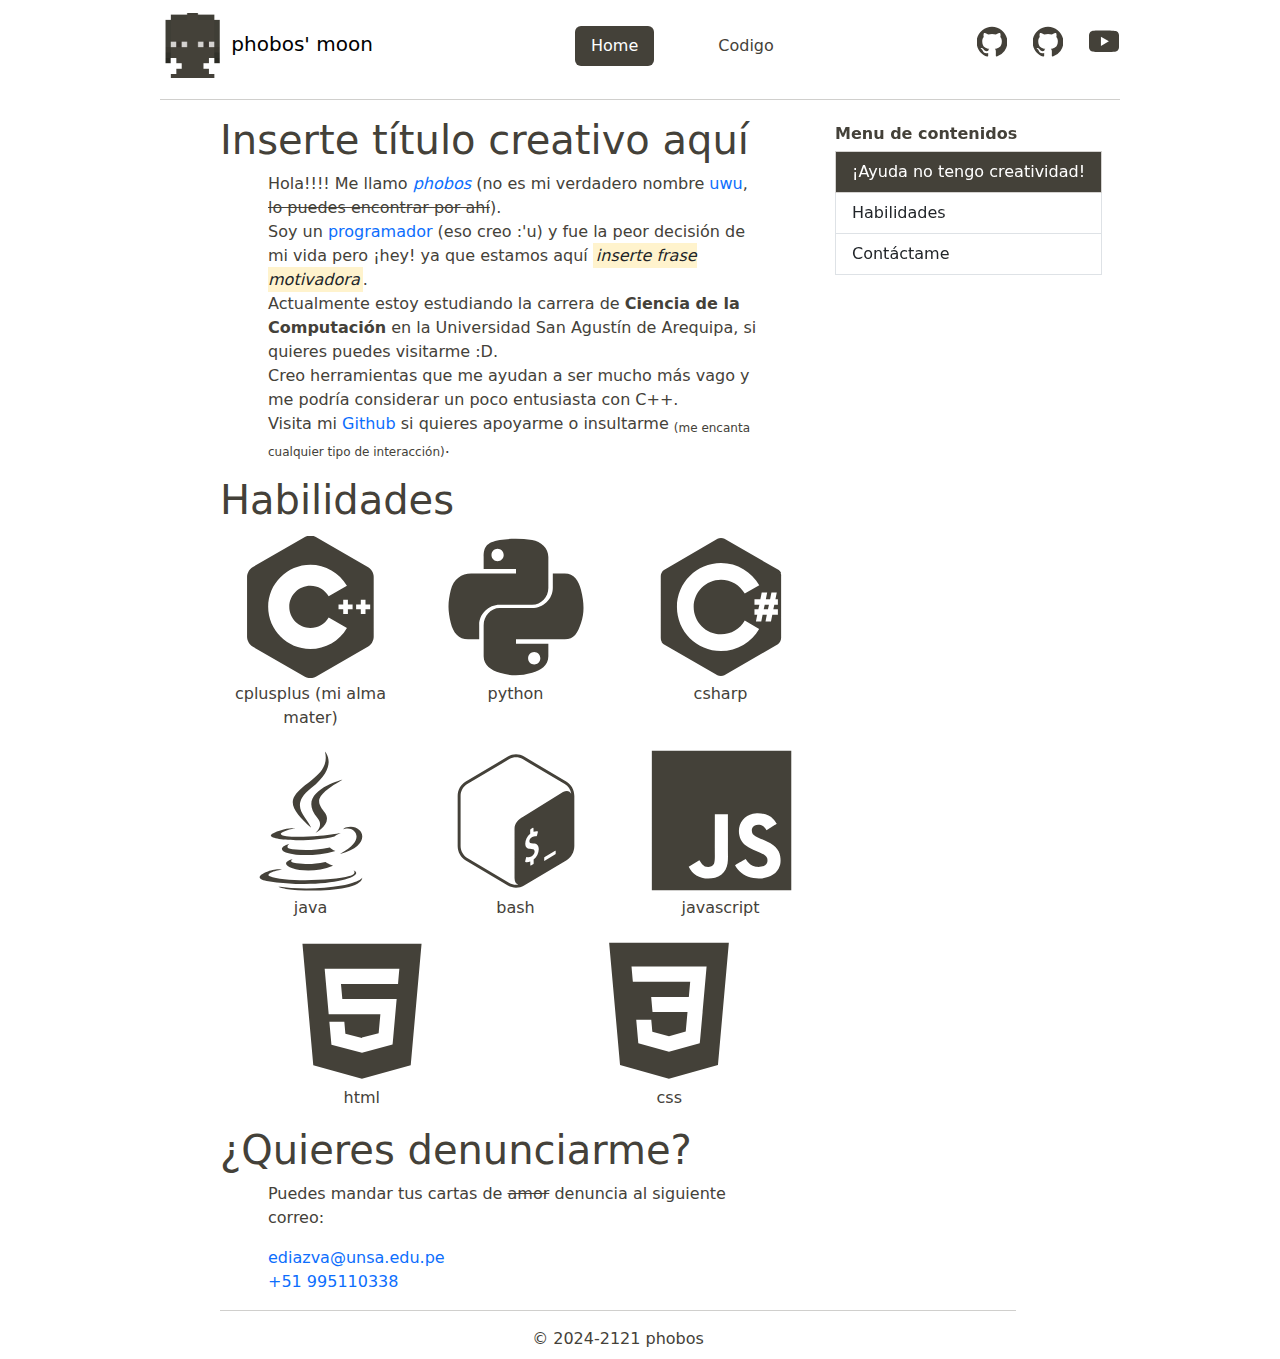
<file: tarea_5/index.html>
<!DOCTYPE html>
<html lang="en">
<head>
  <meta charset="UTF-8">
  <meta name="viewport" content="width=device-width, initial-scale=1.0">
  <title>phobos' moon</title>
  <link href="https://cdn.jsdelivr.net/npm/bootstrap@5.3.3/dist/css/bootstrap.min.css" rel="stylesheet" integrity="sha384-QWTKZyjpPEjISv5WaRU9OFeRpok6YctnYmDr5pNlyT2bRjXh0JMhjY6hW+ALEwIH" crossorigin="anonymous">
  <link rel="stylesheet" href="styles/main.css">
  <link rel="icon" href="images/avatar.png">
</head>
<body class="theme">
  <div class="bg-white px-md-10 sticky-top">
    <nav class="navbar navbar-expand-md pb-0">
      <div class="navbar-brand">
        <img width="65" height="65" alt="avatar" src="images/avatar.png">
        phobos' moon
      </div>
      <button class="navbar-toggler" type="button" data-bs-toggle="offcanvas" data-bs-target="#navbar-collapsable">
        <span class="navbar-toggler-icon"></span>
      </button>
      <div id="navbar-collapsable" class="offcanvas offcanvas-end">
        <div class="offcanvas-header">
          <button type="button" class="btn-close" data-bs-dismiss="offcanvas"></button>
        </div>
        <div id="navbar-collapsable-body" class="offcanvas-body">
          <ul class="nav nav-pills column-gap-5 flex-grow-1 justify-content-center">
            <li class="nav-item"><a class="nav-link active" href="index.html">Home</a></li>
            <li class="nav-item"><a class="nav-link" href="code.html">Codigo</a></li>
          </ul>
          <ul class="nav column-gap-4 justify-content-center">
            <li class="nav-item">
              <a href="https://github.com/ediazva">
                <svg xmlns="http://www.w3.org/2000/svg" width="32" height="32" class="bi" data-overcolor="black" viewBox="0 0 16 16">
                  <path d="M8 0C3.58 0 0 3.58 0 8c0 3.54 2.29 6.53 5.47 7.59.4.07.55-.17.55-.38 0-.19-.01-.82-.01-1.49-2.01.37-2.53-.49-2.69-.94-.09-.23-.48-.94-.82-1.13-.28-.15-.68-.52-.01-.53.63-.01 1.08.58 1.23.82.72 1.21 1.87.87 2.33.66.07-.52.28-.87.51-1.07-1.78-.2-3.64-.89-3.64-3.95 0-.87.31-1.59.82-2.15-.08-.2-.36-1.02.08-2.12 0 0 .67-.21 2.2.82.64-.18 1.32-.27 2-.27s1.36.09 2 .27c1.53-1.04 2.2-.82 2.2-.82.44 1.1.16 1.92.08 2.12.51.56.82 1.27.82 2.15 0 3.07-1.87 3.75-3.65 3.95.29.25.54.73.54 1.48 0 1.07-.01 1.93-.01 2.2 0 .21.15.46.55.38A8.01 8.01 0 0 0 16 8c0-4.42-3.58-8-8-8"/>
                </svg>
              </a>
            </li>
            <li class="nav-item">
              <a href="https://github.com/doomed-phobos">
                <svg xmlns="http://www.w3.org/2000/svg" width="32" height="32" class="bi" data-overcolor="black" viewBox="0 0 16 16">
                  <path d="M8 0C3.58 0 0 3.58 0 8c0 3.54 2.29 6.53 5.47 7.59.4.07.55-.17.55-.38 0-.19-.01-.82-.01-1.49-2.01.37-2.53-.49-2.69-.94-.09-.23-.48-.94-.82-1.13-.28-.15-.68-.52-.01-.53.63-.01 1.08.58 1.23.82.72 1.21 1.87.87 2.33.66.07-.52.28-.87.51-1.07-1.78-.2-3.64-.89-3.64-3.95 0-.87.31-1.59.82-2.15-.08-.2-.36-1.02.08-2.12 0 0 .67-.21 2.2.82.64-.18 1.32-.27 2-.27s1.36.09 2 .27c1.53-1.04 2.2-.82 2.2-.82.44 1.1.16 1.92.08 2.12.51.56.82 1.27.82 2.15 0 3.07-1.87 3.75-3.65 3.95.29.25.54.73.54 1.48 0 1.07-.01 1.93-.01 2.2 0 .21.15.46.55.38A8.01 8.01 0 0 0 16 8c0-4.42-3.58-8-8-8"/>
                </svg>
              </a>
            </li>
            <li class="nav-item">
              <a href="https://www.youtube.com/playlist?list=PLgSF_gsJf6EG5Mr5W3Tvx5advv0eHZhGH">
                <svg xmlns="http://www.w3.org/2000/svg" width="32" height="32" class="bi" data-overcolor="red" viewBox="0 0 16 16">
                  <path d="M8.051 1.999h.089c.822.003 4.987.033 6.11.335a2.01 2.01 0 0 1 1.415 1.42c.101.38.172.883.22 1.402l.01.104.022.26.008.104c.065.914.073 1.77.074 1.957v.075c-.001.194-.01 1.108-.082 2.06l-.008.105-.009.104c-.05.572-.124 1.14-.235 1.558a2.01 2.01 0 0 1-1.415 1.42c-1.16.312-5.569.334-6.18.335h-.142c-.309 0-1.587-.006-2.927-.052l-.17-.006-.087-.004-.171-.007-.171-.007c-1.11-.049-2.167-.128-2.654-.26a2.01 2.01 0 0 1-1.415-1.419c-.111-.417-.185-.986-.235-1.558L.09 9.82l-.008-.104A31 31 0 0 1 0 7.68v-.123c.002-.215.01-.958.064-1.778l.007-.103.003-.052.008-.104.022-.26.01-.104c.048-.519.119-1.023.22-1.402a2.01 2.01 0 0 1 1.415-1.42c.487-.13 1.544-.21 2.654-.26l.17-.007.172-.006.086-.003.171-.007A100 100 0 0 1 7.858 2zM6.4 5.209v4.818l4.157-2.408z"/>
                </svg>
              </a>
            </li>
          </ul>
        </div>
      </div>
    </nav>
    <hr>
  </div>

  <div id="main-container" data-bs-spy="scroll" data-bs-target="#nav-pages" class="container px-md-10 mx-sm-5 my-2 row">
    <div class="col">
      <h1 id="first-link">Inserte título creativo aquí</h1>
      <p class="mx-sm-5">
          Hola!!!! Me llamo <a href="https://science.nasa.gov/wp-content/uploads/2017/11/phobos-pia10368-1920x1200-1.jpg?w=1280&format=webp"><i>phobos</i></a> (no es mi verdadero nombre <a href="https://es.wikipedia.org/wiki/Discapacidad_intelectual">uwu</a>, <s>lo puedes encontrar por ahí</s>).<br>
          Soy un <a href="https://es.wikipedia.org/wiki/Pobreza">programador</a> (eso creo :'u) y fue la peor decisión de mi vida pero ¡hey! ya que estamos aquí <mark><i>inserte frase motivadora</i></mark>. <br>
          Actualmente estoy estudiando la carrera de <b>Ciencia de la Computación</b> en la Universidad San Agustín de Arequipa, si quieres puedes visitarme :D. <br>
          Creo herramientas que me ayudan a ser mucho más vago y me podría considerar un poco entusiasta con C++. <br>
          Visita mi <a href="https://github.com/doomed-phobos">Github</a> si quieres apoyarme o insultarme <sub>(me encanta cualquier tipo de interacción)</sub>.
        </p>
      <h1 id="second-link">Habilidades</h1>
      <div id="habilidades" class="mx-lg-10">
        <div class="row text-center">
          <div class="col-sm">
            <svg class="bi" data-overcolor="#004482" viewBox="0 0 128 128" xmlns="http://www.w3.org/2000/svg">
              <path d="M63.443 0c-1.782 0-3.564.39-4.916 1.172L11.594 28.27C8.89 29.828 6.68 33.66 6.68 36.78v54.197c0 1.562.55 3.298 1.441 4.841l-.002.002c.89 1.543 2.123 2.89 3.475 3.672l46.931 27.094c2.703 1.562 7.13 1.562 9.832 0h.002l46.934-27.094c1.352-.78 2.582-2.129 3.473-3.672.89-1.543 1.441-3.28 1.441-4.843V36.779c0-1.557-.55-3.295-1.441-4.838v-.002c-.891-1.545-2.121-2.893-3.473-3.67L68.359 1.173C67.008.39 65.226 0 63.443 0zm.002 26.033c13.465 0 26.02 7.246 32.77 18.91l-16.38 9.479c-3.372-5.836-9.66-9.467-16.39-9.467-10.432 0-18.922 8.49-18.922 18.924S53.013 82.8 63.445 82.8c6.735 0 13.015-3.625 16.395-9.465l16.375 9.477c-6.746 11.662-19.305 18.91-32.77 18.91-20.867 0-37.843-16.977-37.843-37.844s16.976-37.844 37.843-37.844v-.002zM92.881 57.57h4.201v4.207h4.203v4.203h-4.203v4.207h-4.201V65.98h-4.207v-4.203h4.207V57.57zm15.765 0h4.208v4.207h4.203v4.203h-4.203v4.207h-4.208V65.98h-4.205v-4.203h4.205V57.57z"/>
            </svg>
            <p>cplusplus (mi alma mater)</p>
          </div>
          <div class="col-sm">
            <svg class="bi" data-overcolor="#FFD845" viewBox="0 0 128 128">
              <path d="M49.33 62h29.159C86.606 62 93 55.132 93 46.981V19.183c0-7.912-6.632-13.856-14.555-15.176-5.014-.835-10.195-1.215-15.187-1.191-4.99.023-9.612.448-13.805 1.191C37.098 6.188 35 10.758 35 19.183V30h29v4H23.776c-8.484 0-15.914 5.108-18.237 14.811-2.681 11.12-2.8 17.919 0 29.53C7.614 86.983 12.569 93 21.054 93H31V79.952C31 70.315 39.428 62 49.33 62zm-1.838-39.11c-3.026 0-5.478-2.479-5.478-5.545 0-3.079 2.451-5.581 5.478-5.581 3.015 0 5.479 2.502 5.479 5.581-.001 3.066-2.465 5.545-5.479 5.545zm74.789 25.921C120.183 40.363 116.178 34 107.682 34H97v12.981C97 57.031 88.206 65 78.489 65H49.33C41.342 65 35 72.326 35 80.326v27.8c0 7.91 6.745 12.564 14.462 14.834 9.242 2.717 17.994 3.208 29.051 0C85.862 120.831 93 116.549 93 108.126V97H64v-4h43.682c8.484 0 11.647-5.776 14.599-14.66 3.047-9.145 2.916-17.799 0-29.529zm-41.955 55.606c3.027 0 5.479 2.479 5.479 5.547 0 3.076-2.451 5.579-5.479 5.579-3.015 0-5.478-2.502-5.478-5.579 0-3.068 2.463-5.547 5.478-5.547z"></path>
            </svg>
            <p>python</p>
          </div>
          <div class="col-sm">
            <svg class="bi" data-overcolor="#68217A" viewBox="0 0 128 128">
              <path d="M117.5 33.5l.3-.2c-.6-1.1-1.5-2.1-2.4-2.6L67.1 2.9c-.8-.5-1.9-.7-3.1-.7-1.2 0-2.3.3-3.1.7l-48 27.9c-1.7 1-2.9 3.5-2.9 5.4v55.7c0 1.1.2 2.3.9 3.4l-.2.1c.5.8 1.2 1.5 1.9 1.9l48.2 27.9c.8.5 1.9.7 3.1.7 1.2 0 2.3-.3 3.1-.7l48-27.9c1.7-1 2.9-3.5 2.9-5.4V36.1c.1-.8 0-1.7-.4-2.6zm-53.5 70c-21.8 0-39.5-17.7-39.5-39.5S42.2 24.5 64 24.5c14.7 0 27.5 8.1 34.3 20l-13 7.5C81.1 44.5 73.1 39.5 64 39.5c-13.5 0-24.5 11-24.5 24.5s11 24.5 24.5 24.5c9.1 0 17.1-5 21.3-12.4l12.9 7.6c-6.8 11.8-19.6 19.8-34.2 19.8zM115 62h-3.2l-.9 4h4.1v5h-5l-1.2 6h-4.9l1.2-6h-3.8l-1.2 6h-4.8l1.2-6H94v-5h3.5l.9-4H94v-5h5.3l1.2-6h4.9l-1.2 6h3.8l1.2-6h4.8l-1.2 6h2.2v5zm-12.7 4h3.8l.9-4h-3.8z"></path>
            </svg>
            <p>csharp<p>
          </div>
        </div>
        <div class="row text-center">
          <div class="col-sm">
            <svg class="bi" data-overcolor="#EA2D2E" viewBox="0 0 128 128">
              <path d="M47.617 98.12c-19.192 5.362 11.677 16.439 36.115 5.969-4.003-1.556-6.874-3.351-6.874-3.351-10.897 2.06-15.952 2.222-25.844 1.092-8.164-.935-3.397-3.71-3.397-3.71zm33.189-10.46c-14.444 2.779-22.787 2.69-33.354 1.6-8.171-.845-2.822-4.805-2.822-4.805-21.137 7.016 11.767 14.977 41.309 6.336-3.14-1.106-5.133-3.131-5.133-3.131zm11.319-60.575c.001 0-42.731 10.669-22.323 34.187 6.024 6.935-1.58 13.17-1.58 13.17s15.289-7.891 8.269-17.777c-6.559-9.215-11.587-13.793 15.634-29.58zm9.998 81.144s3.529 2.91-3.888 5.159c-14.102 4.272-58.706 5.56-71.095.171-4.45-1.938 3.899-4.625 6.526-5.192 2.739-.593 4.303-.485 4.303-.485-4.952-3.487-32.013 6.85-13.742 9.815 49.821 8.076 90.817-3.637 77.896-9.468zM85 77.896c2.395-1.634 5.703-3.053 5.703-3.053s-9.424 1.685-18.813 2.474c-11.494.964-23.823 1.154-30.012.326-14.652-1.959 8.033-7.348 8.033-7.348s-8.812-.596-19.644 4.644C17.455 81.134 61.958 83.958 85 77.896zm5.609 15.145c-.108.29-.468.616-.468.616 31.273-8.221 19.775-28.979 4.822-23.725-1.312.464-2 1.543-2 1.543s.829-.334 2.678-.72c7.559-1.575 18.389 10.119-5.032 22.286zM64.181 70.069c-4.614-10.429-20.26-19.553.007-35.559C89.459 14.563 76.492 1.587 76.492 1.587c5.23 20.608-18.451 26.833-26.999 39.667-5.821 8.745 2.857 18.142 14.688 28.815zm27.274 51.748c-19.187 3.612-42.854 3.191-56.887.874 0 0 2.874 2.38 17.646 3.331 22.476 1.437 57-.8 57.816-11.436.001 0-1.57 4.032-18.575 7.231z"></path>
            </svg>
            <p>java</p>
          </div>
          <div class="col-sm">
            <svg class="bi" data-overcolor="#293138" viewBox="0 0 128 128">
              <path fill="none" d="M-143.76 4.24h119.53v119.53h-119.53z"></path><path d="M109.01 28.64L71.28 6.24c-2.25-1.33-4.77-2-7.28-2s-5.03.67-7.28 2.01l-37.74 22.4c-4.5 2.67-7.28 7.61-7.28 12.96v44.8c0 5.35 2.77 10.29 7.28 12.96l37.73 22.4c2.25 1.34 4.76 2 7.28 2 2.51 0 5.03-.67 7.28-2l37.74-22.4c4.5-2.67 7.28-7.62 7.28-12.96V41.6c0-5.34-2.77-10.29-7.28-12.96zM79.79 98.59l.06 3.22c0 .39-.25.83-.55.99l-1.91 1.1c-.3.15-.56-.03-.56-.42l-.03-3.17c-1.63.68-3.29.84-4.34.42-.2-.08-.29-.37-.21-.71l.69-2.91c.06-.23.18-.46.34-.6.06-.06.12-.1.18-.13.11-.06.22-.07.31-.03 1.14.38 2.59.2 3.99-.5 1.78-.9 2.97-2.72 2.95-4.52-.02-1.64-.9-2.31-3.05-2.33-2.74.01-5.3-.53-5.34-4.57-.03-3.32 1.69-6.78 4.43-8.96l-.03-3.25c0-.4.24-.84.55-1l1.85-1.18c.3-.15.56.04.56.43l.03 3.25c1.36-.54 2.54-.69 3.61-.44.23.06.34.38.24.75l-.72 2.88c-.06.22-.18.44-.33.58a.77.77 0 01-.19.14c-.1.05-.19.06-.28.05-.49-.11-1.65-.36-3.48.56-1.92.97-2.59 2.64-2.58 3.88.02 1.48.77 1.93 3.39 1.97 3.49.06 4.99 1.58 5.03 5.09.05 3.44-1.79 7.15-4.61 9.41zm19.78-5.41c0 .3-.04.58-.29.72l-9.54 5.8c-.25.15-.45.02-.45-.28v-2.46c0-.3.18-.46.43-.61l9.4-5.62c.25-.15.45-.02.45.28v2.17zm6.56-55.09l-35.7 22.05c-4.45 2.6-7.73 5.52-7.74 10.89v43.99c0 3.21 1.3 5.29 3.29 5.9-.65.11-1.32.19-1.98.19-2.09 0-4.15-.57-5.96-1.64l-37.73-22.4c-3.69-2.19-5.98-6.28-5.98-10.67V41.6c0-4.39 2.29-8.48 5.98-10.67l37.74-22.4c1.81-1.07 3.87-1.64 5.96-1.64s4.15.57 5.96 1.64l37.74 22.4c3.11 1.85 5.21 5.04 5.8 8.63-1.27-2.67-4.09-3.39-7.38-1.47z"></path>
            </svg>
            <p>bash</p>
          </div>
          <div class="col-sm">
            <svg class="bi" data-overcolor="#F0DB4F" viewBox="0 0 128 128">
              <path d="M2 1v125h125V1H2zm66.119 106.513c-1.845 3.749-5.367 6.212-9.448 7.401-6.271 1.44-12.269.619-16.731-2.059-2.986-1.832-5.318-4.652-6.901-7.901l9.52-5.83c.083.035.333.487.667 1.071 1.214 2.034 2.261 3.474 4.319 4.485 2.022.69 6.461 1.131 8.175-2.427 1.047-1.81.714-7.628.714-14.065C58.433 78.073 58.48 68 58.48 58h11.709c0 11 .06 21.418 0 32.152.025 6.58.596 12.446-2.07 17.361zm48.574-3.308c-4.07 13.922-26.762 14.374-35.83 5.176-1.916-2.165-3.117-3.296-4.26-5.795 4.819-2.772 4.819-2.772 9.508-5.485 2.547 3.915 4.902 6.068 9.139 6.949 5.748.702 11.531-1.273 10.234-7.378-1.333-4.986-11.77-6.199-18.873-11.531-7.211-4.843-8.901-16.611-2.975-23.335 1.975-2.487 5.343-4.343 8.877-5.235l3.688-.477c7.081-.143 11.507 1.727 14.756 5.355.904.916 1.642 1.904 3.022 4.045-3.772 2.404-3.76 2.381-9.163 5.879-1.154-2.486-3.069-4.046-5.093-4.724-3.142-.952-7.104.083-7.926 3.403-.285 1.023-.226 1.975.227 3.665 1.273 2.903 5.545 4.165 9.377 5.926 11.031 4.474 14.756 9.271 15.672 14.981.882 4.916-.213 8.105-.38 8.581z"></path>
            </svg>
            <p>javascript</p>
          </div>
        </div>
        <div class="row justify-content-center text-center">
          <div class="col-sm">
            <svg class="bi" data-overcolor="#E44D26" viewBox="0 0 128 128">
              <path d="M9.032 2l10.005 112.093 44.896 12.401 45.02-12.387L118.968 2H9.032zm89.126 26.539l-.627 7.172L97.255 39H44.59l1.257 14h50.156l-.336 3.471-3.233 36.119-.238 2.27L64 102.609v.002l-.034.018-28.177-7.423L33.876 74h13.815l.979 10.919L63.957 89H64v-.546l15.355-3.875L80.959 67H33.261l-3.383-38.117L29.549 25h68.939l-.33 3.539z"></path>
            </svg>
            <p>html</p>
          </div>
          <div class="col-sm">
            <svg class="bi" data-overcolor="#1572B6" viewBox="0 0 128 128">
              <path d="M8.76 1l10.055 112.883 45.118 12.58 45.244-12.626L119.24 1H8.76zm89.591 25.862l-3.347 37.605.01.203-.014.467v-.004l-2.378 26.294-.262 2.336L64 101.607v.001l-.022.019-28.311-7.888L33.75 72h13.883l.985 11.054 15.386 4.17-.004.008v-.002l15.443-4.229L81.075 65H48.792l-.277-3.043-.631-7.129L47.553 51h34.749l1.264-14H30.64l-.277-3.041-.63-7.131L29.401 23h69.281l-.331 3.862z"></path>
            </svg>
            <p>css</p>
          </div>
        </div>
      </div>
      <h1 id="third-link">¿Quieres denunciarme?</h1>
      <p class="mx-sm-5">
        Puedes mandar tus cartas de <s>amor</s> denuncia al siguiente correo:
      </p>
      <a class="mx-5" href="mailto:ediazva@unsa.edu.pe">ediazva@unsa.edu.pe</a><br>
      <a class="mx-5">+51 995110338</a>
    </div>

    <div id="lateral-slider-container" class="col-3">
      <div id="lateral-slider" class="position-fixed mt-2">
        <h6><b>Menu de contenidos</b></h6>
        <div id="nav-pages" class="list-group">
          <a class="list-group-item" href="#first-link">¡Ayuda no tengo creatividad!</a>
          <a class="list-group-item" href="#second-link">Habilidades</a>
          <a class="list-group-item" href="#third-link">Contáctame</a>
        </div>
      </div>
    </div>

    <footer class="text-center">
      <hr>
      &copy; 2024-2121 phobos
    </footer>
  </div>

  <script>
    document.querySelectorAll(".bi").forEach((el) => {
      el.addEventListener("mouseenter", () => el.style["fill"] = el.dataset.overcolor);
      el.addEventListener("mouseleave", () => el.style["fill"] = "");
    });
  </script>
  <script src="scripts/main.js"></script>
  <script src="https://cdn.jsdelivr.net/npm/bootstrap@5.3.3/dist/js/bootstrap.bundle.min.js" integrity="sha384-YvpcrYf0tY3lHB60NNkmXc5s9fDVZLESaAA55NDzOxhy9GkcIdslK1eN7N6jIeHz" crossorigin="anonymous"></script>
</body>
</html>
</file>
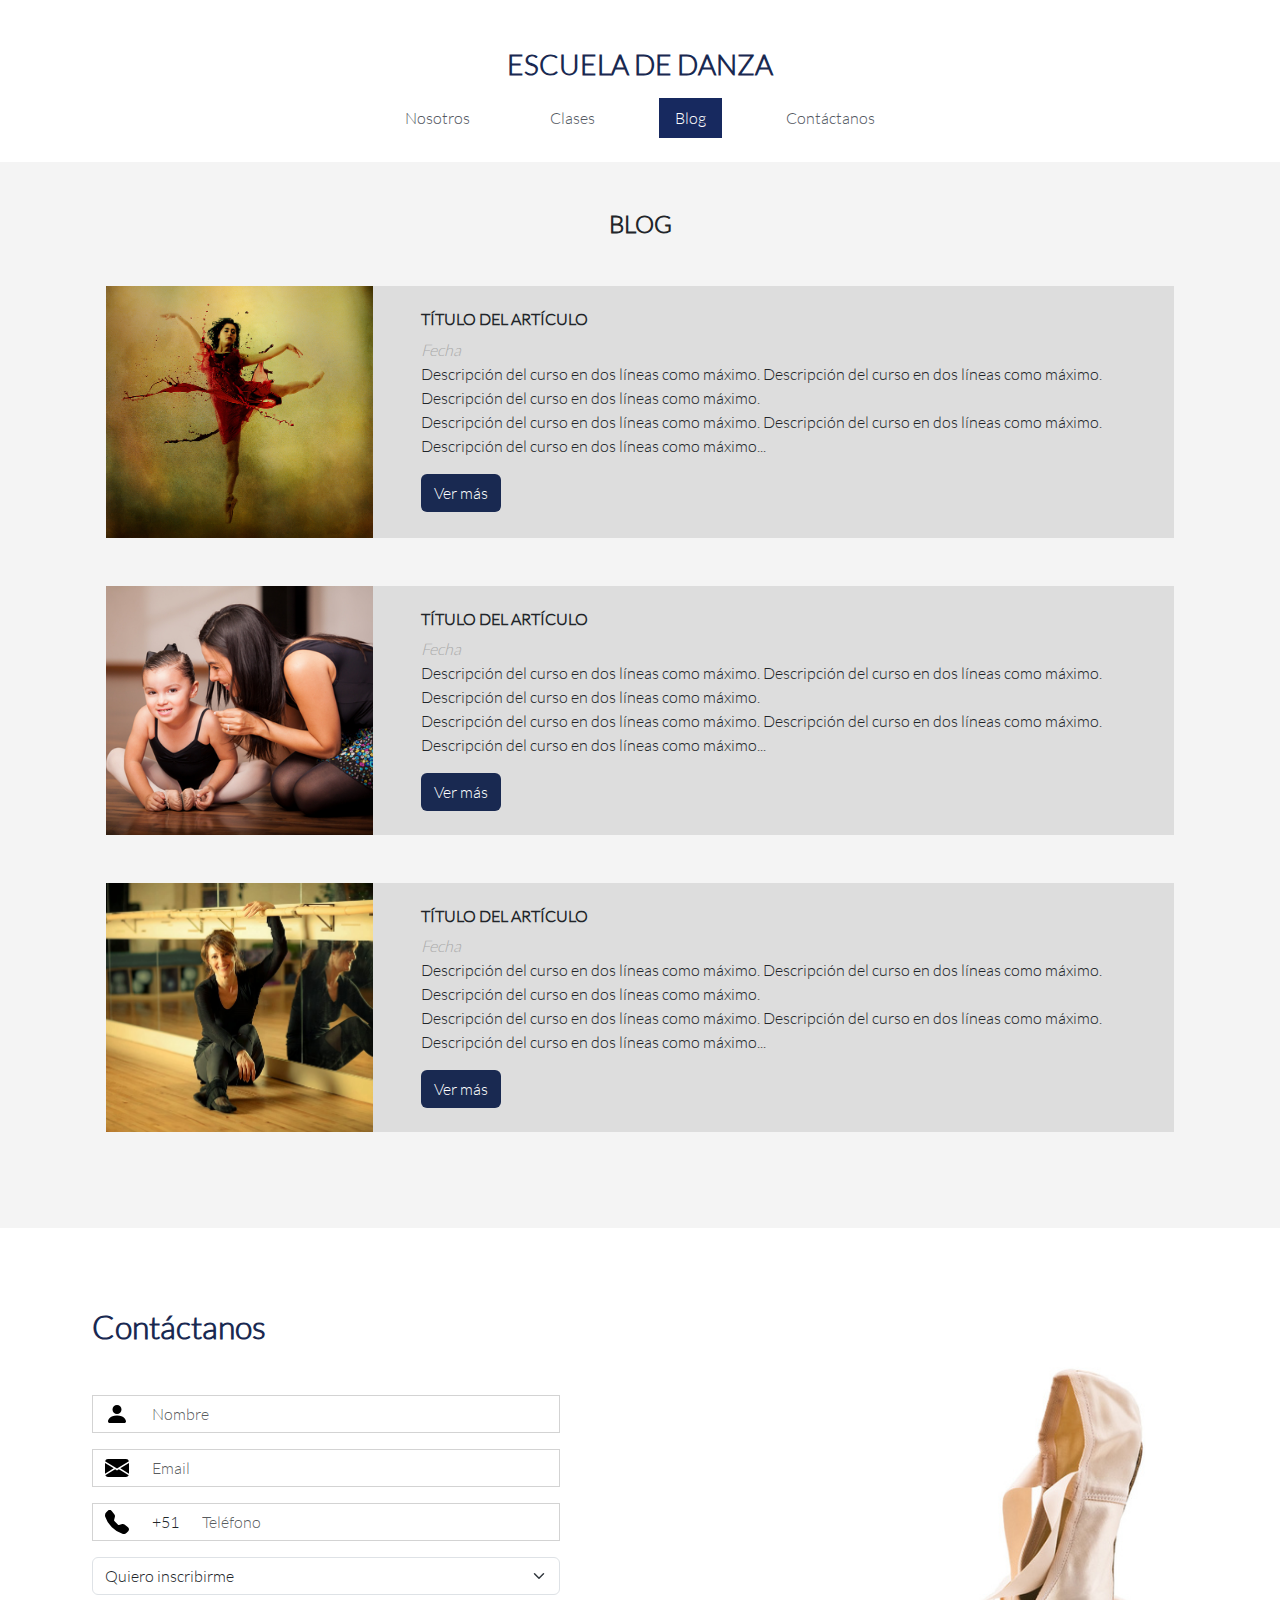
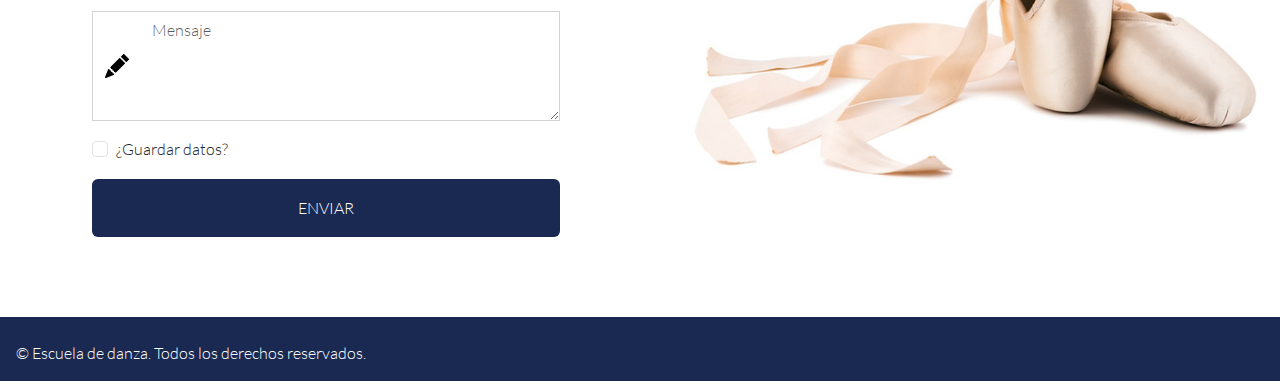
<file: escuela_danza/blog.html>
<!DOCTYPE html>
<html lang="en">
<head>
  <meta charset="UTF-8">
  <meta name="viewport" content="width=device-width, initial-scale=1.0">
  <link href="https://cdn.jsdelivr.net/npm/bootstrap@5.3.3/dist/css/bootstrap.min.css" rel="stylesheet" integrity="sha384-QWTKZyjpPEjISv5WaRU9OFeRpok6YctnYmDr5pNlyT2bRjXh0JMhjY6hW+ALEwIH" crossorigin="anonymous">
  <link rel="stylesheet" href="css/utilities.css">
  <title>Escuela de Danza</title>
  <link rel="icon" href="img/profesor_2.jpg">
</head>
<body>
  <div class="text-center pt-5 pb-3 bg-white">
    <header class="d-inline-flex flex-column">
      <h3 class=" text-blue"><strong>ESCUELA DE DANZA</strong></h3>
      <nav class="navbar">
        <ul class="nav nav-pills column-gap-sm-5">
          <li class="nav-item"><a class="nav-link text-gray" href="index.html">Nosotros</a></li>
          <li class="nav-item"><a class="nav-link text-gray" href="clases.html">Clases</a></li>
          <li class="nav-item"><a class="nav-link text-gray active" href="blog.html">Blog</a></li>
          <li class="nav-item"><a class="nav-link text-gray" href="contactanos.html">Contáctanos</a></li>
        </ul>
      </nav>
    </header>
  </div>

  <div class="container-fluid bg-gray">
    <div class="container p-sm-5">
      <h4 class="text-center mb-5"><b>BLOG</b></h4>
      <div class="row mb-5">
        <img class="col-sm-3 px-0 img-fluid object-fit-cover" src="img/blog1.jpg">
        <div class="col-sm-9 px-sm-5 py-4 bg-gray3">
          <h6><b>TÍTULO DEL ARTÍCULO</b></h6>
          <time class="text-light-gray"><i>Fecha</i></time>
          <p>
            Descripción del curso en dos líneas como máximo.
            Descripción del curso en dos líneas como máximo.
            Descripción del curso en dos líneas como máximo. <br>
            Descripción del curso en dos líneas como máximo.
            Descripción del curso en dos líneas como máximo.
            Descripción del curso en dos líneas como máximo...
          </p>
          <button class="btn btn-blue px-sm-6">Ver más</button>
        </div>
      </div>
      <div class="row mb-5">
        <img class="col-sm-3 px-0 img-fluid object-fit-cover" src="img/profesor_5.jpg">
        <div class="col-sm-9 px-sm-5 py-4 bg-gray3">
          <h6><b>TÍTULO DEL ARTÍCULO</b></h6>
          <time class="text-light-gray"><i>Fecha</i></time>
          <p>
            Descripción del curso en dos líneas como máximo.
            Descripción del curso en dos líneas como máximo.
            Descripción del curso en dos líneas como máximo. <br>
            Descripción del curso en dos líneas como máximo.
            Descripción del curso en dos líneas como máximo.
            Descripción del curso en dos líneas como máximo...
          </p>
          <button class="btn btn-blue px-sm-6">Ver más</button>
        </div>
      </div>
      <div class="row mb-5">
        <img class="col-sm-3 px-0 img-fluid object-fit-cover" src="img/instructor_1.jpg">
        <div class="col-sm-9 px-sm-5 py-4 bg-gray3">
          <h6><b>TÍTULO DEL ARTÍCULO</b></h6>
          <time class="text-light-gray"><i>Fecha</i></time>
          <p>
            Descripción del curso en dos líneas como máximo.
            Descripción del curso en dos líneas como máximo.
            Descripción del curso en dos líneas como máximo. <br>
            Descripción del curso en dos líneas como máximo.
            Descripción del curso en dos líneas como máximo.
            Descripción del curso en dos líneas como máximo...
          </p>
          <button class="btn btn-blue px-sm-6">Ver más</button>
        </div>
      </div>
    </div>
  </div>

  <div class="container-fluid m-0" id="slogan2">
    <div class="p-5 col-sm-6">
        <h2 class="text-blue mb-5"><b>Contáctanos</b></h2>
        <form class="d-flex flex-column gap-3">
          <div class="input-group">
            <span class="input-group-text">
              <img src="img/person-fill.svg" width="24" height="24">
            </span>
            <input class="form-control" placeholder="Nombre" required>
          </div>
          <div class="input-group">
            <span class="input-group-text">
              <img src="img/envelope-fill.svg" width="24" height="24">
            </span>
            <input type="email" class="form-control" placeholder="Email" required>
          </div>
          <div class="input-group">
            <span class="input-group-text">
              <img src="img/telephone-fill.svg" width="24" height="24">
            </span>
            <span class="input-group-text">+51</span>
            <input type="tel" class="form-control" placeholder="Teléfono" required>
          </div>
          <select class="form-select" required>
            <option>Quiero inscribirme</option>
            <option>Quiero pedir más información</option>
            <option>Quiero un plan</option>
          </select>
          <div class="input-group">
            <span class="input-group-text">
              <img src="img/pencil-fill.svg" width="24" height="24">
            </span>
            <textarea class="form-control" placeholder="Mensaje" rows="4" required></textarea>
          </div>
          <div class="form-check">
            <input class="form-check-input" type="checkbox" id="remember_data">
            <label class="form-check-label" for="remember_data">¿Guardar datos?</label>
          </div>
          <button type="submit" class="btn btn-blue w-100 p-3">ENVIAR</button>
        </form>
    </div>
  </div>

  <p class="w-100 bg-blue text-white m-0 pt-4 pb-3 px-3">&copy; Escuela de danza. Todos los derechos reservados.</p>

  <script src="https://cdn.jsdelivr.net/npm/bootstrap@5.3.3/dist/js/bootstrap.bundle.min.js" integrity="sha384-YvpcrYf0tY3lHB60NNkmXc5s9fDVZLESaAA55NDzOxhy9GkcIdslK1eN7N6jIeHz" crossorigin="anonymous"></script>
</body>
</html>
</file>
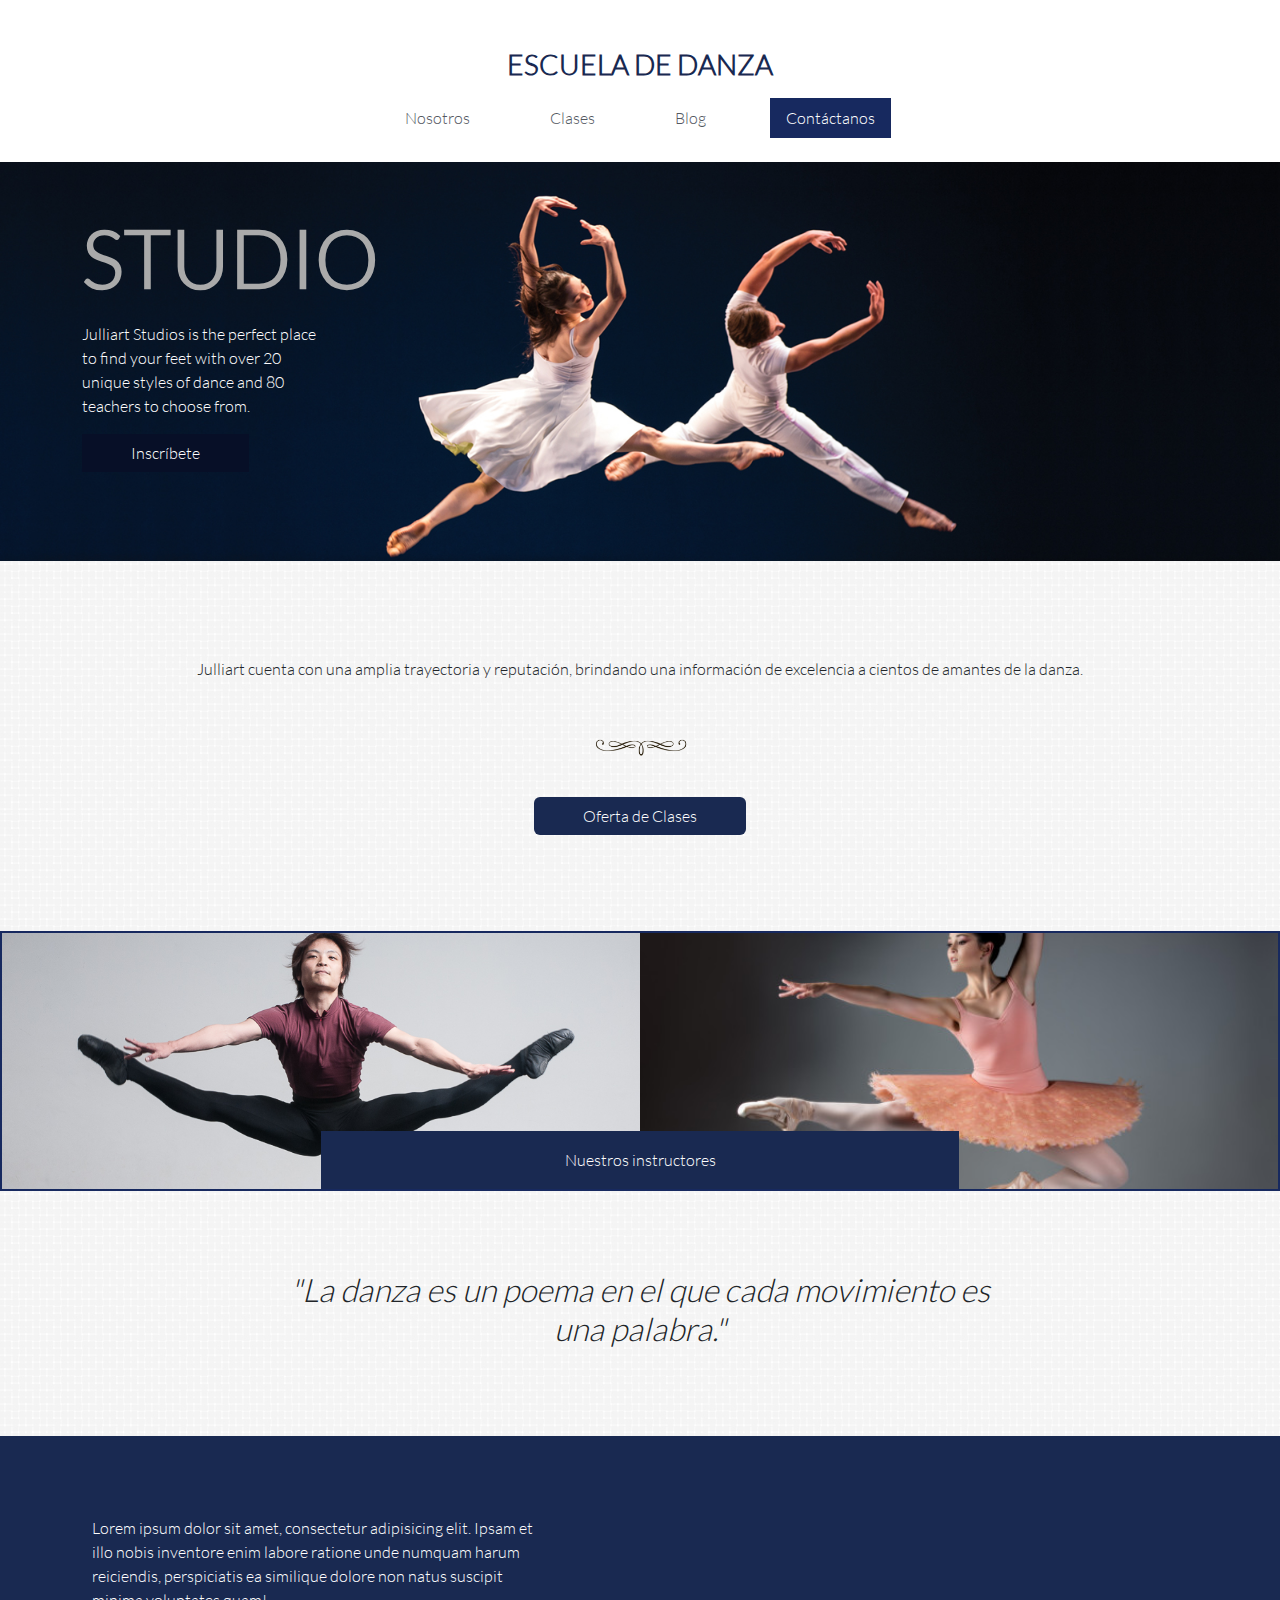
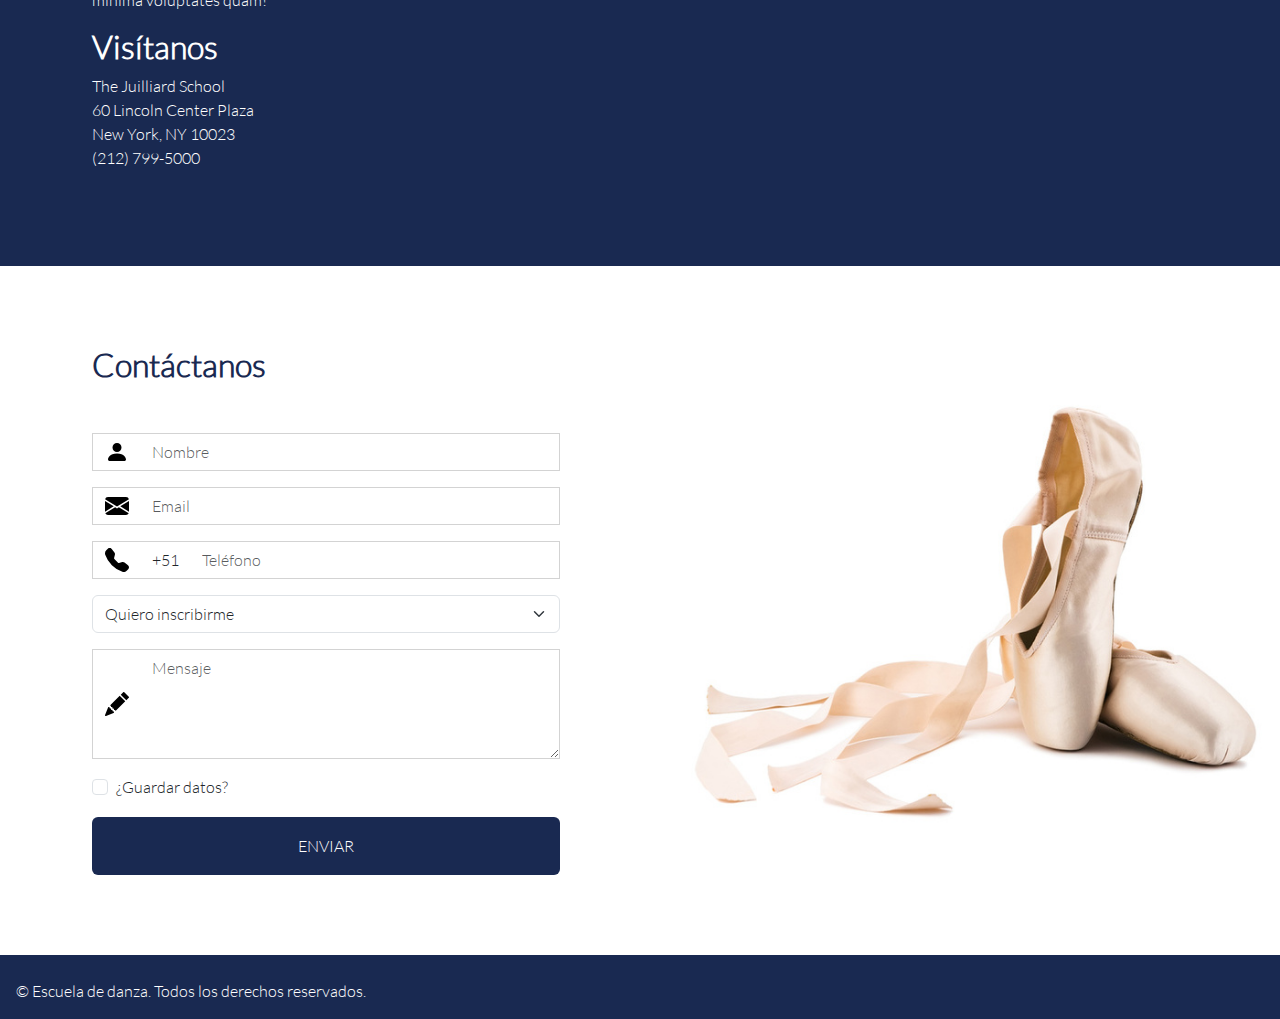
<file: escuela_danza/contactanos.html>
<!DOCTYPE html>
<html lang="en">
<head>
  <meta charset="UTF-8">
  <meta name="viewport" content="width=device-width, initial-scale=1.0">
  <link href="https://cdn.jsdelivr.net/npm/bootstrap@5.3.3/dist/css/bootstrap.min.css" rel="stylesheet" integrity="sha384-QWTKZyjpPEjISv5WaRU9OFeRpok6YctnYmDr5pNlyT2bRjXh0JMhjY6hW+ALEwIH" crossorigin="anonymous">
  <link rel="stylesheet" href="css/utilities.css">
  <title>Escuela de Danza</title>
  <link rel="icon" href="img/profesor_2.jpg">
</head>
<body>
  <div class="text-center pt-5 pb-3 bg-white">
    <header class="d-inline-flex flex-column">
      <h3 class=" text-blue"><strong>ESCUELA DE DANZA</strong></h3>
      <nav class="navbar">
        <ul class="nav nav-pills column-gap-sm-5">
          <li class="nav-item"><a class="nav-link text-gray" href="index.html">Nosotros</a></li>
          <li class="nav-item"><a class="nav-link text-gray" href="clases.html">Clases</a></li>
          <li class="nav-item"><a class="nav-link text-gray" href="blog.html">Blog</a></li>
          <li class="nav-item"><a class="nav-link text-gray active" href="contactanos.html">Contáctanos</a></li>
        </ul>
      </nav>
    </header>
  </div>

  <div id="slogan1">
    <div class="container mx-sm-10 pt-5 pb-7">
      <p class="display-1 fw-bold text-light-gray">STUDIO</p>
      <p class="text-white">
        Julliart Studios is the perfect place <br>
        to find your feet with over 20 <br>
        unique styles of dance and 80 <br>
        teachers to choose from.
      </p>
      <button class="btn btn-dark-blue px-5">Inscríbete</button>
    </div>
  </div>
  
  <div class="container-fluid pt-5 pb-5 texture-1">
    <div class="text-center m-sm-5 px-sm-5 text-center">
      <p>
        Julliart cuenta con una amplia trayectoria y reputación, brindando
        una información de excelencia a cientos de amantes de la danza.
      </p>
      <img width="100" height="100" src="img/decoration_1.png" class="d-block mx-auto">
      <button class="btn btn-blue px-5">Oferta de Clases</button>
    </div>
  </div>  

  <div class="container-fluid border border-blue border-2 position-relative">
    <div class="row p-0 justify-content-center">
      <img src="img/instructor_4.jpg" class="col p-0 vw-50 vh-20 object-fit-cover">
      <img src="img/profesor_9.jpg" class="col p-0 vw-50 vh-20 object-fit-cover">
      <button class="btn btn-blue position-absolute bottom-0 w-50 py-sm-3 fs-sm-6 rounded-0">Nuestros instructores</button>
    </div>
  </div>

  <div class="texture-1 text-center p-5">
    <h2>
      <i>
        "La danza es un poema en el que cada movimiento es<br>
        una palabra."
      </i>
    </h2>
  </div>

  <div class="container-fluid row bg-blue text-white p-5 m-0 justify-content-between">
    <div class="col-sm-5">
      <p>
        Lorem ipsum dolor sit amet, consectetur adipisicing elit. Ipsam et illo
        nobis inventore enim labore ratione unde numquam harum reiciendis,
        perspiciatis ea similique dolore non natus suscipit minima voluptates
        quam!
      </p>
    
      <h2><b>Visítanos</b></h2>
      <p>
        The Juilliard School <br>
        60 Lincoln Center Plaza <br>
        New York, NY 10023 <br>
        (212) 799-5000
      </p>
    </div>
    
    <iframe class="col-sm-6" src="https://www.google.com/maps/embed?pb=!1m18!1m12!1m3!1d3173.3456089379674!2d-73.98550436605943!3d40.77370986526121!2m3!1f0!2f0!3f0!3m2!1i1024!2i768!4f13.1!3m3!1m2!1s0x89c2585ff9df2f6d%3A0xf876ccebba645bff!2sEscuela%20Juilliard!5e0!3m2!1ses-419!2spe!4v1715703014789!5m2!1ses-419!2spe" loading="lazy" referrerpolicy="no-referrer-when-downgrade"></iframe>
  </div>

  <div class="container-fluid m-0" id="slogan2">
    <div class="p-5 col-sm-6">
        <h2 class="text-blue mb-5"><b>Contáctanos</b></h2>
        <form class="d-flex flex-column gap-3">
          <div class="input-group">
            <span class="input-group-text">
              <img src="img/person-fill.svg" width="24" height="24">
            </span>
            <input class="form-control" placeholder="Nombre" required>
          </div>
          <div class="input-group">
            <span class="input-group-text">
              <img src="img/envelope-fill.svg" width="24" height="24">
            </span>
            <input type="email" class="form-control" placeholder="Email" required>
          </div>
          <div class="input-group">
            <span class="input-group-text">
              <img src="img/telephone-fill.svg" width="24" height="24">
            </span>
            <span class="input-group-text">+51</span>
            <input type="tel" class="form-control" placeholder="Teléfono" required>
          </div>
          <select class="form-select" required>
            <option>Quiero inscribirme</option>
            <option>Quiero pedir más información</option>
            <option>Quiero un plan</option>
          </select>
          <div class="input-group">
            <span class="input-group-text">
              <img src="img/pencil-fill.svg" width="24" height="24">
            </span>
            <textarea class="form-control" placeholder="Mensaje" rows="4" required></textarea>
          </div>
          <div class="form-check">
            <input class="form-check-input" type="checkbox" id="remember_data">
            <label class="form-check-label" for="remember_data">¿Guardar datos?</label>
          </div>
          <button type="submit" class="btn btn-blue w-100 p-3">ENVIAR</button>
        </form>
    </div>
  </div>

  <p class="w-100 bg-blue text-white m-0 pt-4 pb-3 px-3">&copy; Escuela de danza. Todos los derechos reservados.</p>

  <script src="https://cdn.jsdelivr.net/npm/bootstrap@5.3.3/dist/js/bootstrap.bundle.min.js" integrity="sha384-YvpcrYf0tY3lHB60NNkmXc5s9fDVZLESaAA55NDzOxhy9GkcIdslK1eN7N6jIeHz" crossorigin="anonymous"></script>
</body>
</html>
</file>
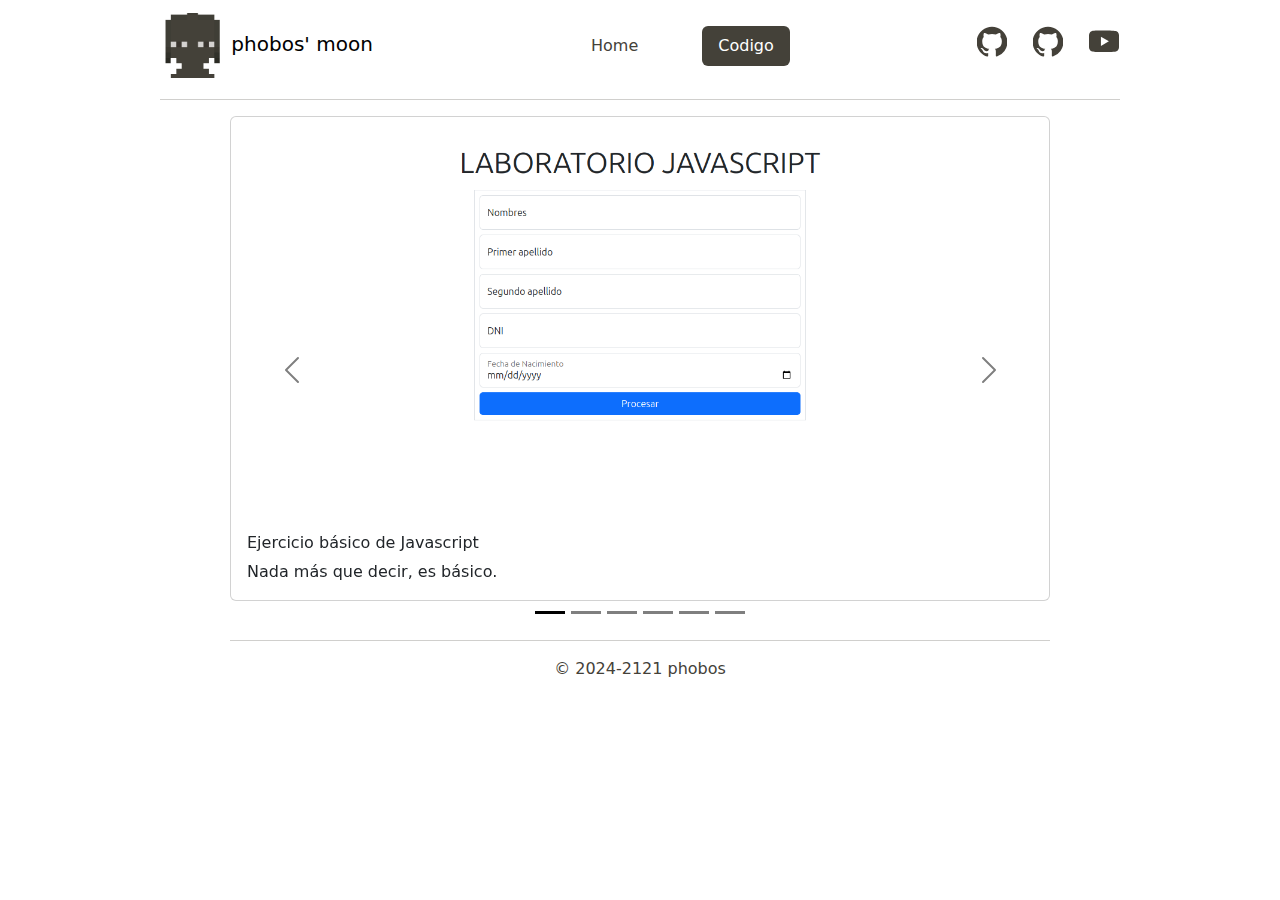
<file: tarea 5/code.html>
<!DOCTYPE html>
<html lang="en">
<head>
  <meta charset="UTF-8">
  <meta name="viewport" content="width=device-width, initial-scale=1.0">
  <title>phobos' moon</title>
  <link href="https://cdn.jsdelivr.net/npm/bootstrap@5.3.3/dist/css/bootstrap.min.css" rel="stylesheet" integrity="sha384-QWTKZyjpPEjISv5WaRU9OFeRpok6YctnYmDr5pNlyT2bRjXh0JMhjY6hW+ALEwIH" crossorigin="anonymous">
  <link rel="stylesheet" href="styles/main.css">
</head>
<body class="theme">
  <div class="bg-white px-md-10 sticky-top">
    <nav class="navbar navbar-expand-md pb-0">
      <div class="navbar-brand">
        <img width="65" height="65" src="images/avatar.png">
        phobos' moon
      </div>
      <button class="navbar-toggler" type="button" data-bs-toggle="offcanvas" data-bs-target="#navbar-collapsable">
        <span class="navbar-toggler-icon"></span>
      </button>
      <div id="navbar-collapsable" class="offcanvas offcanvas-end">
        <div class="offcanvas-header">
          <button type="button" class="btn-close" data-bs-dismiss="offcanvas"></button>
        </div>
        <div id="navbar-collapsable-body" class="offcanvas-body">
          <ul class="nav nav-pills column-gap-5 flex-grow-1 justify-content-center">
            <li class="nav-item"><a class="nav-link" href="index.html">Home</a></li>
            <li class="nav-item"><a class="nav-link active" href="code.html">Codigo</a></li>
          </ul>
          <ul class="nav column-gap-4 justify-content-center">
            <li class="nav-item">
              <svg xmlns="http://www.w3.org/2000/svg" width="32" height="32" class="bi" data-overcolor="black" viewBox="0 0 16 16">
                <path d="M8 0C3.58 0 0 3.58 0 8c0 3.54 2.29 6.53 5.47 7.59.4.07.55-.17.55-.38 0-.19-.01-.82-.01-1.49-2.01.37-2.53-.49-2.69-.94-.09-.23-.48-.94-.82-1.13-.28-.15-.68-.52-.01-.53.63-.01 1.08.58 1.23.82.72 1.21 1.87.87 2.33.66.07-.52.28-.87.51-1.07-1.78-.2-3.64-.89-3.64-3.95 0-.87.31-1.59.82-2.15-.08-.2-.36-1.02.08-2.12 0 0 .67-.21 2.2.82.64-.18 1.32-.27 2-.27s1.36.09 2 .27c1.53-1.04 2.2-.82 2.2-.82.44 1.1.16 1.92.08 2.12.51.56.82 1.27.82 2.15 0 3.07-1.87 3.75-3.65 3.95.29.25.54.73.54 1.48 0 1.07-.01 1.93-.01 2.2 0 .21.15.46.55.38A8.01 8.01 0 0 0 16 8c0-4.42-3.58-8-8-8"/>
              </svg>
            </li>
            <li class="nav-item">
              <svg xmlns="http://www.w3.org/2000/svg" width="32" height="32" class="bi" data-overcolor="black" viewBox="0 0 16 16">
                <path d="M8 0C3.58 0 0 3.58 0 8c0 3.54 2.29 6.53 5.47 7.59.4.07.55-.17.55-.38 0-.19-.01-.82-.01-1.49-2.01.37-2.53-.49-2.69-.94-.09-.23-.48-.94-.82-1.13-.28-.15-.68-.52-.01-.53.63-.01 1.08.58 1.23.82.72 1.21 1.87.87 2.33.66.07-.52.28-.87.51-1.07-1.78-.2-3.64-.89-3.64-3.95 0-.87.31-1.59.82-2.15-.08-.2-.36-1.02.08-2.12 0 0 .67-.21 2.2.82.64-.18 1.32-.27 2-.27s1.36.09 2 .27c1.53-1.04 2.2-.82 2.2-.82.44 1.1.16 1.92.08 2.12.51.56.82 1.27.82 2.15 0 3.07-1.87 3.75-3.65 3.95.29.25.54.73.54 1.48 0 1.07-.01 1.93-.01 2.2 0 .21.15.46.55.38A8.01 8.01 0 0 0 16 8c0-4.42-3.58-8-8-8"/>
              </svg>
            </li>
            <li class="nav-item">
              <svg xmlns="http://www.w3.org/2000/svg" width="32" height="32" class="bi" data-overcolor="red" viewBox="0 0 16 16">
                <path d="M8.051 1.999h.089c.822.003 4.987.033 6.11.335a2.01 2.01 0 0 1 1.415 1.42c.101.38.172.883.22 1.402l.01.104.022.26.008.104c.065.914.073 1.77.074 1.957v.075c-.001.194-.01 1.108-.082 2.06l-.008.105-.009.104c-.05.572-.124 1.14-.235 1.558a2.01 2.01 0 0 1-1.415 1.42c-1.16.312-5.569.334-6.18.335h-.142c-.309 0-1.587-.006-2.927-.052l-.17-.006-.087-.004-.171-.007-.171-.007c-1.11-.049-2.167-.128-2.654-.26a2.01 2.01 0 0 1-1.415-1.419c-.111-.417-.185-.986-.235-1.558L.09 9.82l-.008-.104A31 31 0 0 1 0 7.68v-.123c.002-.215.01-.958.064-1.778l.007-.103.003-.052.008-.104.022-.26.01-.104c.048-.519.119-1.023.22-1.402a2.01 2.01 0 0 1 1.415-1.42c.487-.13 1.544-.21 2.654-.26l.17-.007.172-.006.086-.003.171-.007A100 100 0 0 1 7.858 2zM6.4 5.209v4.818l4.157-2.408z"/>
              </svg>
            </li>
          </ul>
        </div>
      </div>
    </nav>
    <hr>
  </div>

  <div class="container px-md-10 my-2">
    <div id="project-viewer" class="carousel carousel-dark slide">
      <div class="carousel-inner">
        <div class="carousel-item active">
          <a class="card" href="https://ediazva.github.io/dbp/tarea_4">
            <img class="card-img-top" src="images/project1.png">
            <div class="card-body">
              <h6 class="card-title">Ejercicio básico de Javascript</h6>
              <p class="card-text">Nada más que decir, es básico.</p>
            </div>
          </a>
        </div>
        <div class="carousel-item">
          <a class="card" href="https://ediazva.github.io/dbp/tarea_1">
            <img class="card-img-top" src="images/project2.png">
            <div class="card-body">
              <h6 class="card-title">Primera página web</h6>
              <p class="card-text">¿Se nota el presupuesto?</p>
            </div>
          </a>
        </div>
        <div class="carousel-item">
          <a class="card" href="https://ediazva.github.io/dbp/tarea_2">
            <img class="card-img-top" src="images/project3.png">
            <div class="card-body">
              <h6 class="card-title">Primera c###da multidimensional</h6>
              <p class="card-text">Me bajaron nota por esto :c</p>
            </div>
          </a>
        </div>
        <div class="carousel-item">
          <a class="card" href="https://ediazva.github.io/dbp/escuela_danza">
            <img class="card-img-top" src="images/project4.png">
            <div class="card-body">
              <h6 class="card-title">Primera página web "completa"</h6>
              <p class="card-text">Me costó demasiado terminar esta página.</p>
            </div>
          </a>
        </div>
        <div class="carousel-item">
          <a class="card" href="https://github.com/ediazva/smartwatch.git">
            <img class="card-img-top" src="images/project5.png">
            <div class="card-body">
              <h6 class="card-title"><i>smartwatch</i></h6>
              <p class="card-text">Uno de mis mejores trabajos.</p>
            </div>
          </a>
        </div>
        <div class="carousel-item">
          <a class="card" href="https://github.com/ediazva/juego_de_bolitas.git">
            <img class="card-img-top" src="images/project6.png">
            <div class="card-body">
              <h6 class="card-title"><i>Juego de bolitas</i></h6>
              <p class="card-text">Este proyecto contiene mi primera API funcional.</p>
            </div>
          </a>
        </div>
      </div>
      <button class="carousel-control-prev" type="button" data-bs-target="#project-viewer" data-bs-slide="prev">
        <span class="carousel-control-prev-icon"></span>
      </button>
      <button class="carousel-control-next" type="button" data-bs-target="#project-viewer" data-bs-slide="next">
        <span class="carousel-control-next-icon"></span>
      </button>
      <div class="carousel-indicators position-relative">
        <button type="button" data-bs-target="#project-viewer" data-bs-slide-to="0" class="active"></button>
        <button type="button" data-bs-target="#project-viewer" data-bs-slide-to="1"></button>
        <button type="button" data-bs-target="#project-viewer" data-bs-slide-to="2"></button>
        <button type="button" data-bs-target="#project-viewer" data-bs-slide-to="3"></button>
        <button type="button" data-bs-target="#project-viewer" data-bs-slide-to="4"></button>
        <button type="button" data-bs-target="#project-viewer" data-bs-slide-to="5"></button>
      </div>
    </div>

    <footer class="text-center">
      <hr>
      &copy; 2024-2121 phobos
    </footer>
  </div>

  <script>
    document.querySelectorAll(".bi").forEach((el) => {
      el.addEventListener("mouseenter", () => el.style["fill"] = el.dataset.overcolor);
      el.addEventListener("mouseleave", () => el.style["fill"] = "");
    });
  </script>
  <script src="https://cdn.jsdelivr.net/npm/bootstrap@5.3.3/dist/js/bootstrap.bundle.min.js" integrity="sha384-YvpcrYf0tY3lHB60NNkmXc5s9fDVZLESaAA55NDzOxhy9GkcIdslK1eN7N6jIeHz" crossorigin="anonymous"></script>
</body>
</html>
</file>
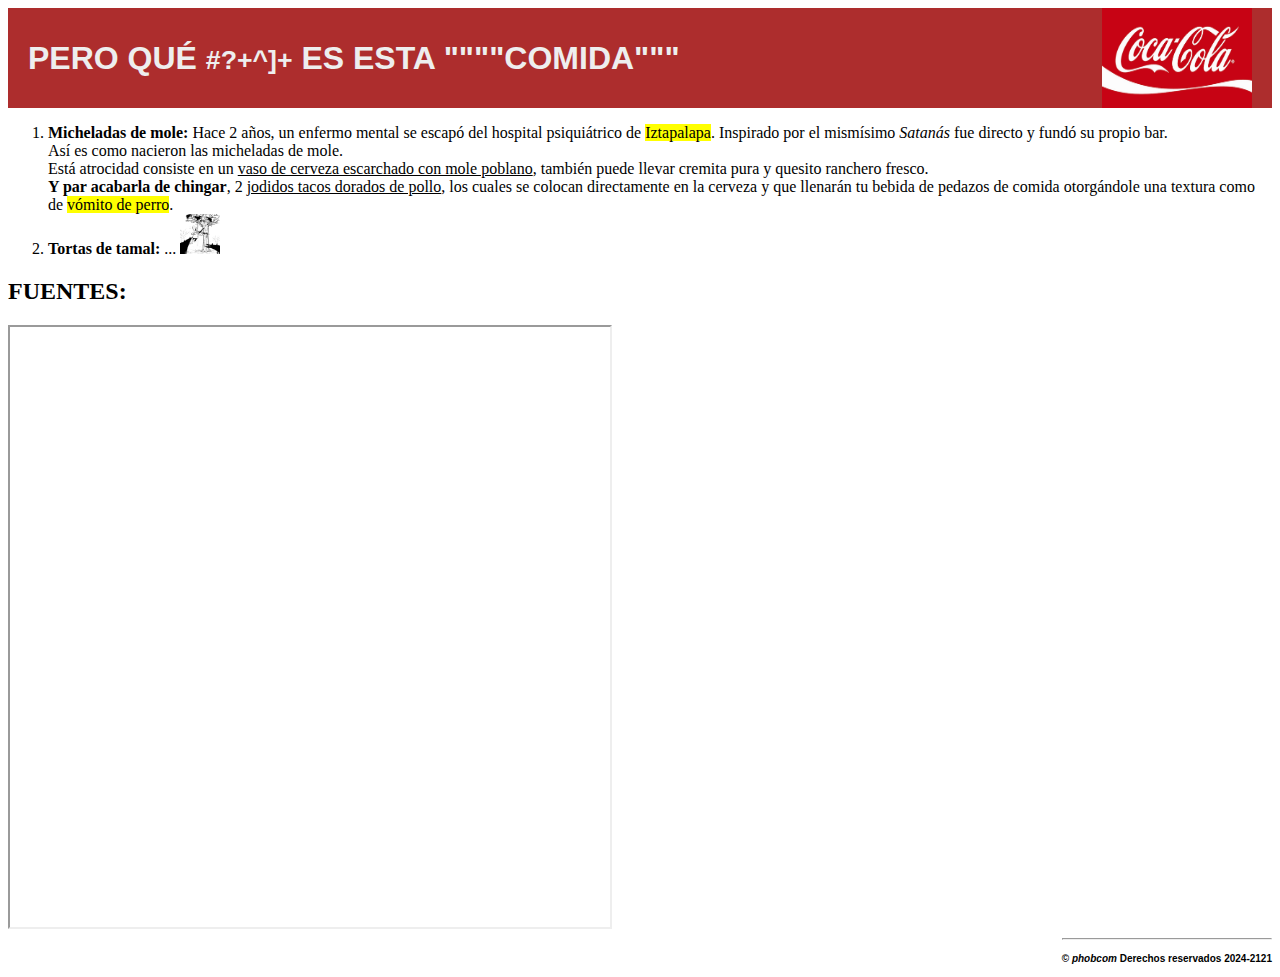
<file: tarea_1/comida.html>
<!DOCTYPE html>
<html>
  <head>
    <title>Comida</title>
    <link rel="icon" href="unsa.jpg">
    <style>
      h1 {
        color: #eee;
        font-family: Arial, Helvetica;
        text-align: left;
      }
      
      body {
        padding: 0;
      }

      header {
        display: flex;
        padding: 0 20px 0 20px;
        align-items: center;
        justify-content: space-between;
        background-color: #ad2d2d;
      }
      
      #header_icon {
        width: 150px;
        height: 100px;
      }
      
      footer {
        font-size: x-small;
        font-family: "Muli", sans-serif;
        float: right;
      }
    </style>
  </head>
  <body>
    <header>
      <h1>PERO QUÉ <small>#?+^]+</small> ES ESTA """"COMIDA"""</h1>
      <img src="./cocacola.png" id="header_icon">
    </header>
    <section>
      <ol>
        <li>
          <b>Micheladas de mole:</b> Hace 2 años, un enfermo mental se escapó del hospital psiquiátrico de
          <mark>Iztapalapa</mark>. Inspirado por el mismísimo <i>Satanás</i> fue directo y fundó su propio bar.<br>
          Así es como nacieron las micheladas de mole.<br>
          Está atrocidad consiste en un <u>vaso de cerveza escarchado con mole poblano</u>, también puede llevar cremita pura 
          y quesito ranchero fresco. <br>
          <b>Y par acabarla de chingar</b>, 2 <u>jodidos tacos dorados de pollo</u>, los cuales se colocan directamente en la cerveza y que llenarán tu 
          bebida de pedazos de comida otorgándole una textura como de <mark>vómito de perro</mark>. 
        </li>
        <li>
          <b>Tortas de tamal: </b> ...
          <img width="40" height="40" src="dead.webp">
        </li>
      </ol>
    </section>
    <section>
      <h2>FUENTES:</h2>
      <iframe width="600" height="600" src="https://www.youtube.com/embed/WgMq8nb_pas"></iframe>
    </section>
    <footer>
      <hr>
      <h4>&copy <i>phobcom</i> Derechos reservados 2024-2121 </h4>
    </footer>
  </body>
</html>
</file>
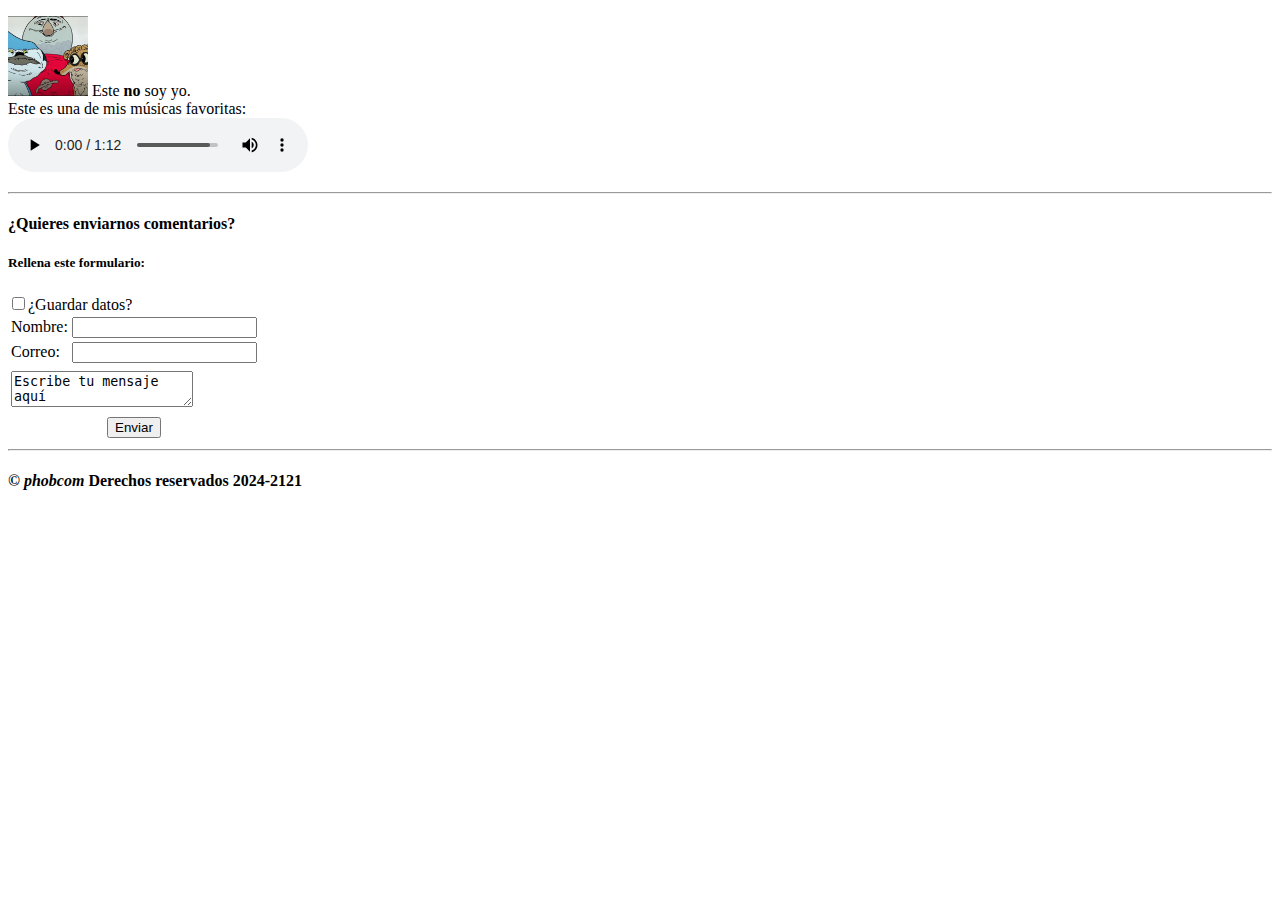
<file: tarea_1/nosotros.html>
<!DOCTYPE html>
<html>
  <body>
    <article>
      <p>
        <img width="80" height="80" src="me.jpg">
        Este <b>no</b> soy yo. <br>
        Este es una de mis músicas favoritas: <br>
        <audio controls>
          <source src="music.mp3" type="audio/mp3">
        </audio> 
      </p>
    </article>
    <hr>
    <h4>¿Quieres enviarnos comentarios?</h4>
    <h5>Rellena este formulario:</h5>
    <table>
      <tr>
        <td>Nombre: </td>
        <td>
          <input>
        </td>
      </tr>
      <tr>
        <td>Correo: </td>
        <td>
          <input type="email">
        </td>
      </tr>
      <tr>
        <td>
        </td>
      </tr>
      <tr>
        <td colspan="2">
          <textarea>Escribe tu mensaje aquí</textarea>
        </td>
      </tr>
      <tr>
        <input type="checkbox">¿Guardar datos?</input>
      </tr>
      <tr>
        <td colspan="2" style="text-align: center;">
          <button>Enviar</button>
        </td>
      </tr>
    </table>
    <footer>
      <hr>
      <h4>&copy <i>phobcom</i> Derechos reservados 2024-2121 </h4>
    </footer>
  </body>
</html>
</file>
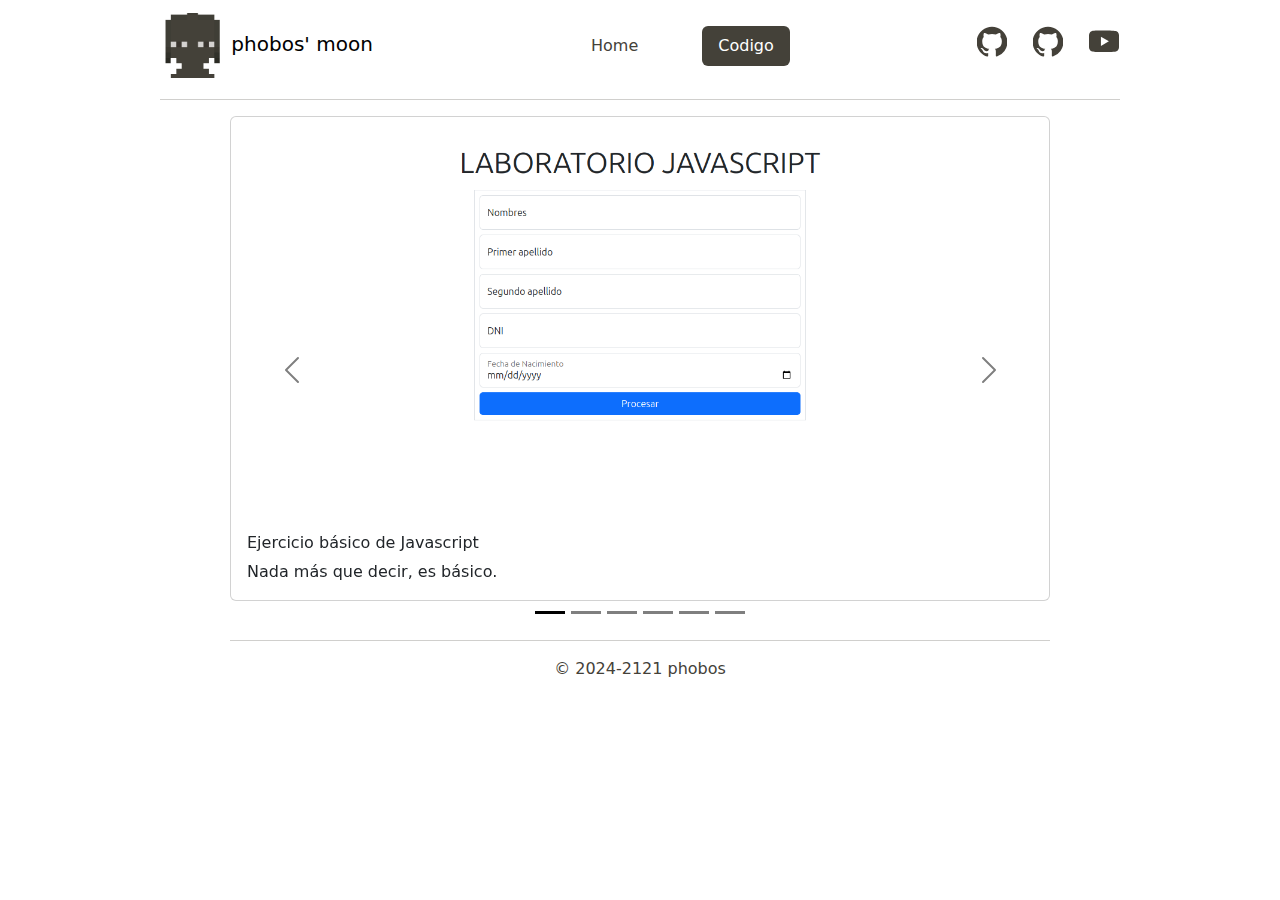
<file: tarea_5/code.html>
<!DOCTYPE html>
<html lang="en">
<head>
  <meta charset="UTF-8">
  <meta name="viewport" content="width=device-width, initial-scale=1.0">
  <title>phobos' moon</title>
  <link href="https://cdn.jsdelivr.net/npm/bootstrap@5.3.3/dist/css/bootstrap.min.css" rel="stylesheet" integrity="sha384-QWTKZyjpPEjISv5WaRU9OFeRpok6YctnYmDr5pNlyT2bRjXh0JMhjY6hW+ALEwIH" crossorigin="anonymous">
  <link rel="stylesheet" href="styles/main.css">
  <link rel="icon" href="images/avatar.png">
</head>
<body class="theme">
  <div class="bg-white px-md-10 sticky-top">
    <nav class="navbar navbar-expand-md pb-0">
      <div class="navbar-brand">
        <img width="65" height="65" alt="avatar" src="images/avatar.png">
        phobos' moon
      </div>
      <button class="navbar-toggler" type="button" data-bs-toggle="offcanvas" data-bs-target="#navbar-collapsable">
        <span class="navbar-toggler-icon"></span>
      </button>
      <div id="navbar-collapsable" class="offcanvas offcanvas-end">
        <div class="offcanvas-header">
          <button type="button" class="btn-close" data-bs-dismiss="offcanvas"></button>
        </div>
        <div id="navbar-collapsable-body" class="offcanvas-body">
          <ul class="nav nav-pills column-gap-5 flex-grow-1 justify-content-center">
            <li class="nav-item"><a class="nav-link" href="index.html">Home</a></li>
            <li class="nav-item"><a class="nav-link active" href="code.html">Codigo</a></li>
          </ul>
          <ul class="nav column-gap-4 justify-content-center">
            <li class="nav-item">
              <a href="https://github.com/ediazva">
                <svg xmlns="http://www.w3.org/2000/svg" width="32" height="32" class="bi" data-overcolor="black" viewBox="0 0 16 16">
                  <path d="M8 0C3.58 0 0 3.58 0 8c0 3.54 2.29 6.53 5.47 7.59.4.07.55-.17.55-.38 0-.19-.01-.82-.01-1.49-2.01.37-2.53-.49-2.69-.94-.09-.23-.48-.94-.82-1.13-.28-.15-.68-.52-.01-.53.63-.01 1.08.58 1.23.82.72 1.21 1.87.87 2.33.66.07-.52.28-.87.51-1.07-1.78-.2-3.64-.89-3.64-3.95 0-.87.31-1.59.82-2.15-.08-.2-.36-1.02.08-2.12 0 0 .67-.21 2.2.82.64-.18 1.32-.27 2-.27s1.36.09 2 .27c1.53-1.04 2.2-.82 2.2-.82.44 1.1.16 1.92.08 2.12.51.56.82 1.27.82 2.15 0 3.07-1.87 3.75-3.65 3.95.29.25.54.73.54 1.48 0 1.07-.01 1.93-.01 2.2 0 .21.15.46.55.38A8.01 8.01 0 0 0 16 8c0-4.42-3.58-8-8-8"/>
                </svg>
              </a>
            </li>
            <li class="nav-item">
              <a href="https://github.com/doomed-phobos">
                <svg xmlns="http://www.w3.org/2000/svg" width="32" height="32" class="bi" data-overcolor="black" viewBox="0 0 16 16">
                  <path d="M8 0C3.58 0 0 3.58 0 8c0 3.54 2.29 6.53 5.47 7.59.4.07.55-.17.55-.38 0-.19-.01-.82-.01-1.49-2.01.37-2.53-.49-2.69-.94-.09-.23-.48-.94-.82-1.13-.28-.15-.68-.52-.01-.53.63-.01 1.08.58 1.23.82.72 1.21 1.87.87 2.33.66.07-.52.28-.87.51-1.07-1.78-.2-3.64-.89-3.64-3.95 0-.87.31-1.59.82-2.15-.08-.2-.36-1.02.08-2.12 0 0 .67-.21 2.2.82.64-.18 1.32-.27 2-.27s1.36.09 2 .27c1.53-1.04 2.2-.82 2.2-.82.44 1.1.16 1.92.08 2.12.51.56.82 1.27.82 2.15 0 3.07-1.87 3.75-3.65 3.95.29.25.54.73.54 1.48 0 1.07-.01 1.93-.01 2.2 0 .21.15.46.55.38A8.01 8.01 0 0 0 16 8c0-4.42-3.58-8-8-8"/>
                </svg>
              </a>
            </li>
            <li class="nav-item">
              <a href="https://www.youtube.com/playlist?list=PLgSF_gsJf6EG5Mr5W3Tvx5advv0eHZhGH">
                <svg xmlns="http://www.w3.org/2000/svg" width="32" height="32" class="bi" data-overcolor="red" viewBox="0 0 16 16">
                  <path d="M8.051 1.999h.089c.822.003 4.987.033 6.11.335a2.01 2.01 0 0 1 1.415 1.42c.101.38.172.883.22 1.402l.01.104.022.26.008.104c.065.914.073 1.77.074 1.957v.075c-.001.194-.01 1.108-.082 2.06l-.008.105-.009.104c-.05.572-.124 1.14-.235 1.558a2.01 2.01 0 0 1-1.415 1.42c-1.16.312-5.569.334-6.18.335h-.142c-.309 0-1.587-.006-2.927-.052l-.17-.006-.087-.004-.171-.007-.171-.007c-1.11-.049-2.167-.128-2.654-.26a2.01 2.01 0 0 1-1.415-1.419c-.111-.417-.185-.986-.235-1.558L.09 9.82l-.008-.104A31 31 0 0 1 0 7.68v-.123c.002-.215.01-.958.064-1.778l.007-.103.003-.052.008-.104.022-.26.01-.104c.048-.519.119-1.023.22-1.402a2.01 2.01 0 0 1 1.415-1.42c.487-.13 1.544-.21 2.654-.26l.17-.007.172-.006.086-.003.171-.007A100 100 0 0 1 7.858 2zM6.4 5.209v4.818l4.157-2.408z"/>
                </svg>
              </a>
            </li>
          </ul>
        </div>
      </div>
    </nav>
    <hr>
  </div>
  
  <div class="container px-md-10 my-2">
    <div id="project-viewer" class="carousel carousel-dark slide">
      <div class="carousel-inner">
        <div class="carousel-item active">
          <a class="card" href="https://ediazva.github.io/dbp/tarea_4">
            <img class="card-img-top" alt="project_1" src="images/project1.png">
            <div class="card-body">
              <h6 class="card-title">Ejercicio básico de Javascript</h6>
              <p class="card-text">Nada más que decir, es básico.</p>
            </div>
          </a>
        </div>
        <div class="carousel-item">
          <a class="card" href="https://ediazva.github.io/dbp/tarea_1">
            <img class="card-img-top" alt="project_2" src="images/project2.png">
            <div class="card-body">
              <h6 class="card-title">Primera página web</h6>
              <p class="card-text">¿Se nota el presupuesto?</p>
            </div>
          </a>
        </div>
        <div class="carousel-item">
          <a class="card" href="https://ediazva.github.io/dbp/tarea_2">
            <img class="card-img-top" alt="project_3" src="images/project3.png">
            <div class="card-body">
              <h6 class="card-title">Primera c###da multidimensional</h6>
              <p class="card-text">Me bajaron nota por esto :c</p>
            </div>
          </a>
        </div>
        <div class="carousel-item">
          <a class="card" href="https://ediazva.github.io/dbp/escuela_danza">
            <img class="card-img-top"  alt="project_4" src="images/project4.png">
            <div class="card-body">
              <h6 class="card-title">Primera página web "completa"</h6>
              <p class="card-text">Me costó demasiado terminar esta página.</p>
            </div>
          </a>
        </div>
        <div class="carousel-item">
          <a class="card" href="https://github.com/ediazva/smartwatch.git">
            <img class="card-img-top" alt="project_5" src="images/project5.png">
            <div class="card-body">
              <h6 class="card-title"><i>smartwatch</i></h6>
              <p class="card-text">Uno de mis mejores trabajos.</p>
            </div>
          </a>
        </div>
        <div class="carousel-item">
          <a class="card" href="https://github.com/ediazva/juego_de_bolitas.git">
            <img class="card-img-top" alt="project_6" src="images/project6.png">
            <div class="card-body">
              <h6 class="card-title"><i>Juego de bolitas</i></h6>
              <p class="card-text">Este proyecto contiene mi primera API funcional.</p>
            </div>
          </a>
        </div>
      </div>
      <button class="carousel-control-prev" type="button" data-bs-target="#project-viewer" data-bs-slide="prev">
        <span class="carousel-control-prev-icon"></span>
      </button>
      <button class="carousel-control-next" type="button" data-bs-target="#project-viewer" data-bs-slide="next">
        <span class="carousel-control-next-icon"></span>
      </button>
      <div class="carousel-indicators position-relative">
        <button type="button" data-bs-target="#project-viewer" data-bs-slide-to="0" class="active"></button>
        <button type="button" data-bs-target="#project-viewer" data-bs-slide-to="1"></button>
        <button type="button" data-bs-target="#project-viewer" data-bs-slide-to="2"></button>
        <button type="button" data-bs-target="#project-viewer" data-bs-slide-to="3"></button>
        <button type="button" data-bs-target="#project-viewer" data-bs-slide-to="4"></button>
        <button type="button" data-bs-target="#project-viewer" data-bs-slide-to="5"></button>
      </div>
    </div>

    <footer class="text-center">
      <hr>
      &copy; 2024-2121 phobos
    </footer>
  </div>

  <script>
    document.querySelectorAll(".bi").forEach((el) => {
      el.addEventListener("mouseenter", () => el.style["fill"] = el.dataset.overcolor);
      el.addEventListener("mouseleave", () => el.style["fill"] = "");
    });
  </script>
  <script src="https://cdn.jsdelivr.net/npm/bootstrap@5.3.3/dist/js/bootstrap.bundle.min.js" integrity="sha384-YvpcrYf0tY3lHB60NNkmXc5s9fDVZLESaAA55NDzOxhy9GkcIdslK1eN7N6jIeHz" crossorigin="anonymous"></script>
</body>
</html>
</file>
<file: escuela_danza/css/utilities.css>
/*Global*/
*{
	font-family: "Latolight";
}

@font-face{
	font-family: LatoHeavy;
	src: url(../fonts/LatoHeavy.ttf);
}
@font-face{
	font-family:Latolight ;
	src: url(../fonts/Latolight.ttf);
}
@font-face{
	font-family: DolceVita;
	src: url(../fonts/DolceVita.ttf);
}
@font-face{
	font-family: Neoteric-Bold;
	src: url(../fonts/Neoteric-Bold.ttf);
}

/* Shortcuts */

.pd-0{
	padding: 0;
}
.pb-5{
	padding-bottom: 5%;
}
.pb-7{
	padding-bottom: 7%;
}
.mg-0{
	margin: 0;
}
.mg-10{
	margin: 30px;
}
.px-6 {
	padding-left: 6rem;
	padding-right: 6rem;
}
.w-100{
	width: 100%;
}
.w-10 {
	width: 10%;
}
.lh{
	line-height: 1.5;
}
.lh2{
	line-height: 2;
}
.text-center{
	text-align: center;
}
.text-left{
	text-align: left;
}
.text-white{
	color: white;
}
.text-light-gray {
	color: #aaa;
}
.text-gray{
	color: rgb(83, 88, 95);
}
.text-blue{
 	color: #192951;
}
.a-none-decoration{
	text-decoration: none;
}
.bg-white {
	background-color: white;
}
.bg-gray{
	background-color: rgb(244, 244, 244);
}
.bg-gray3{
	background-color: #ddd;
}
.bg-blue {
	background-color: #192951;
}
.bg-gray2{
	background-color: rgba(0, 0, 0,0.3);
}
.bg-img-block{
	background-size: cover;
	background-repeat: no-repeat;
	background-position: center;
}
.mx-10 {
	margin-left: 10rem;
	margin-right: 10rem;
}
.btn-dark-blue {
	color: white;
	border-radius: 0;
	background-color: #070f27;
}
.btn-dark-blue:hover, .btn-blue:hover {
	background-color: #17295f;
	color: white;
}
.btn-blue {
	border-radius: 1;
	color: white;
	background-color: #192951;
}
.p-5 {
	padding: 5rem !important;
}
.vw-50 {
	width: 50vw;
}
.vh-20 {
	height: 20vw;
}
.texture-1 {
	background: url(../img/textura_2.jpg);
}
.texture-2 {
	background: url(../img/cubes.png);
}
.border-blue {
	border-color: #17295f !important;
}
.active {
	background-color: #17295f !important;
}
.thumbnail {
	object-position: 0 0;
	object-fit: cover;
	width: 250px;
	height: 200px;
}

.thumbnail2 {
	width: 100%;
	object-position: 50% 50%;
	object-fit: cover;
	height: 500px;
}

#slogan1 {
	background: url(../img/dance_1.jpg);
	background-size: cover;
}
#slogan2 {
	background: url(../img/shoes_1.jpg);
	background-size: 50%;
	background-position: 100%;
	background-repeat: no-repeat;
}
#slogan3 {
	background: url(../img/dance_7.jpg);
	background-size: cover;
}

[class="input-group"] {
	border: 1px solid lightgray;
}

[class="input-group-text"], [class="input-group"] [class="form-control"] {
	background-color: white;
	border: 0px;
}

.active {
	border-radius: 0 !important; 
}

@keyframes dance {
	16% {transform: skew(-14deg);}
	33% {transform: skew(12deg);}
	49% {transform: skew(-8deg);}
	66% {transform: skew(6deg);}
	83% {transform: skew(-4deg);}
}

header {
	animation-name: dance;
	animation-duration: 4s;
}
</file>
<file: tarea 5/styles/main.css>
.theme {
  --bg-primary: white;
  --bg-primary-dark: #ccc;
  --bg-secondary: #2b6072;
  --fg-primary: #444139;
  --fg-primary-light: #d4d2d0;
  --fg-primary-dark: #2a2a23;
}

html {
  scroll-padding-top: 101px;
}

a {
  text-decoration: none;
}

@media (min-width: 800px) {
  .px-md-10 {
    padding-left: 10rem;
    padding-right: 10rem;
  }
}

.mx-10 {
  margin-left: 10rem;
  margin-right: 10rem;
}

.lateral-slider {
  position: absolute;
}

.nav {
  --bs-nav-pills-link-active-bg: var(--fg-primary);
  --bs-nav-link-hover-color: var(--fg-primary-dark);
  --bs-nav-link-color: var(--fg-primary);
}

.nav-pills .nav-item :hover {
  background-color: var(--fg-primary-light);
}

.bi {
  padding: 2%;
  fill: var(--fg-primary);
}
  
.bi:hover {
  padding: 0%;
}

.list-group {
  --bs-list-group-active-bg: var(--fg-primary);
  --bs-list-group-active-border-color: var(--fg-primary-light);
  border-radius: 0px;
}

#habilidades div svg {
  width: 150px;
  height: 150px;
}

div {
  color: var(--fg-primary);
}

hr {
  color: var(--fg-primary);
  width: 100%;
  border-width: .1rem;
}

.card-img-top {
  width: 100%;
  height: 400px;
  object-fit: scale-down;
}
</file>
<file: tarea_2/style.css>
body {
  font-family: Arial, Helvetica, sans-serif;
}

h1 {
  color: #3a241d;
  text-align: center;
}

.container {
  position: fixed;
  background-color: #eee;
  height: 100%;
  padding: 10px;
}

#left-container {
  top: 0;
  left: 0;
}

#right-container {
  top: 0;
  right: 0;
}

.plant-holder {
  text-align: center;
  height: 13%;
}

.plant {
  max-width: 150%;
  max-height: 150%;
  z-index: 2;
}

.jar-walls {
	height: 80%;
	width: 60%;
	background: #d1e1df;
	border-radius: 1vw;
	position: absolute;
	bottom: 0.5%;
	left: 20%;
	opacity: 0.5;
	z-index: 1;
}

.jar-top {
	width: 50%;
	height: 5%;
	background: #d1e1df;
	position: absolute;
	bottom: 80.5%;
	left: 25%;
	opacity: 0.7;
	z-index: 1;
}

.jar-bottom {
	width: 50%;
	height: 1%;
	background: #d1e1df;
	position: absolute;
	bottom: 0%;
	left: 25%;
	opacity: 0.7;
}

.dirt {
	width: 60%;
	height: 5%;
	background: #3a241d;
	position: absolute;
	border-radius: 0 0 1vw 1vw;
	bottom: 1%;
	left: 20%;
	opacity: 0.7;
	z-index: -1;
}

.jar-walls * {
  position: relative;
  border-radius: 1vw;
  background-color: #e0f3f1;
  left: 4%;
  width: 2%;
}

.jar-glossy-long {
  top: 50%;
  height: 30%;
}

.jar-glossy-short {
  top: 9%;
  height: 6%;
}
</file>
<file: tarea_5/styles/main.css>
.theme {
  --bg-primary: white;
  --bg-primary-dark: #ccc;
  --bg-secondary: #2b6072;
  --fg-primary: #444139;
  --fg-primary-light: #d4d2d0;
  --fg-primary-dark: #2a2a23;
}

html {
  scroll-padding-top: 101px;
}

a {
  text-decoration: none;
}

@media (min-width: 800px) {
  .px-md-10 {
    padding-left: 10rem;
    padding-right: 10rem;
  }
}

.mx-10 {
  margin-left: 10rem;
  margin-right: 10rem;
}

.lateral-slider {
  position: absolute;
}

.nav {
  --bs-nav-pills-link-active-bg: var(--fg-primary);
  --bs-nav-link-hover-color: var(--fg-primary-dark);
  --bs-nav-link-color: var(--fg-primary);
}

.nav-pills .nav-item :hover {
  background-color: var(--fg-primary-light);
}

.bi {
  padding: 2%;
  fill: var(--fg-primary);
}
  
.bi:hover {
  padding: 0%;
}

.list-group {
  --bs-list-group-active-bg: var(--fg-primary);
  --bs-list-group-active-border-color: var(--fg-primary-light);
  border-radius: 0px;
}

#habilidades div svg {
  width: 150px;
  height: 150px;
}

div {
  color: var(--fg-primary);
}

hr {
  color: var(--fg-primary);
  width: 100%;
  border-width: .1rem;
}

.card-img-top {
  width: 100%;
  height: 400px;
  object-fit: scale-down;
}
</file>
